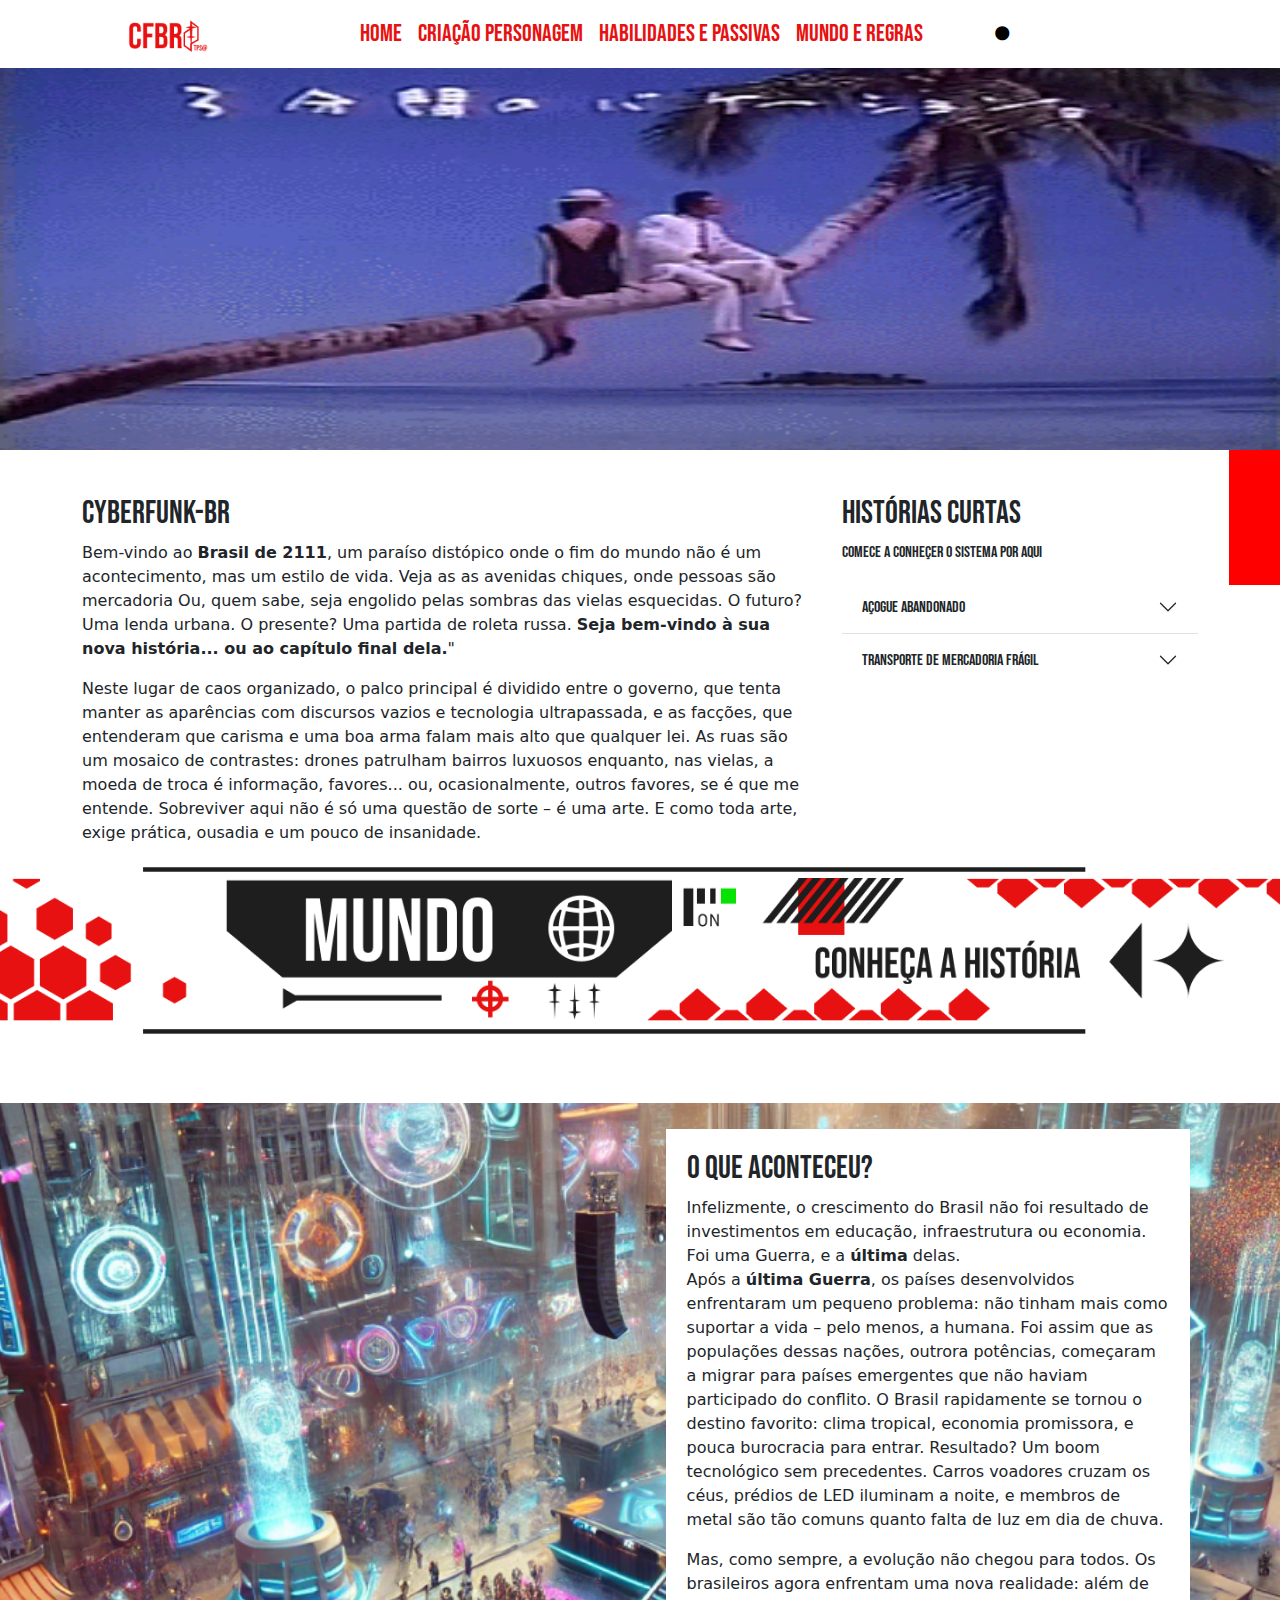
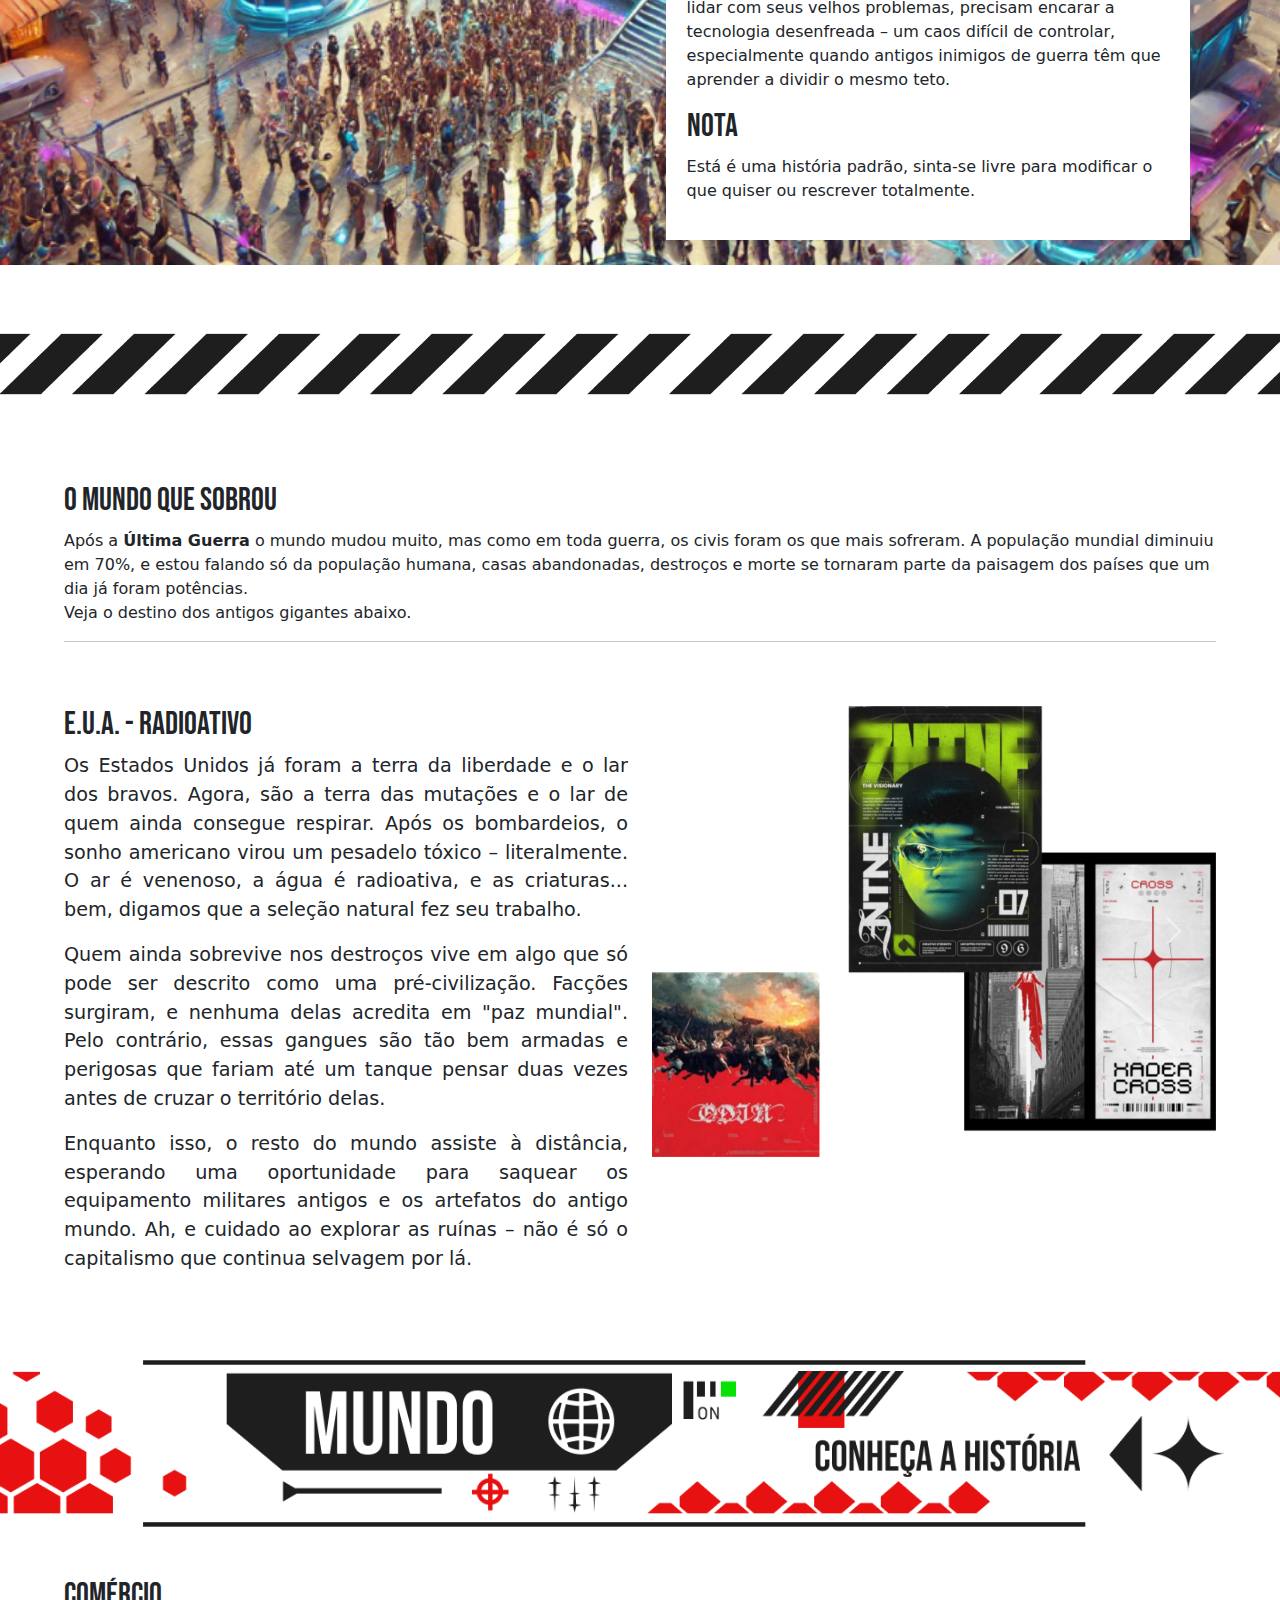
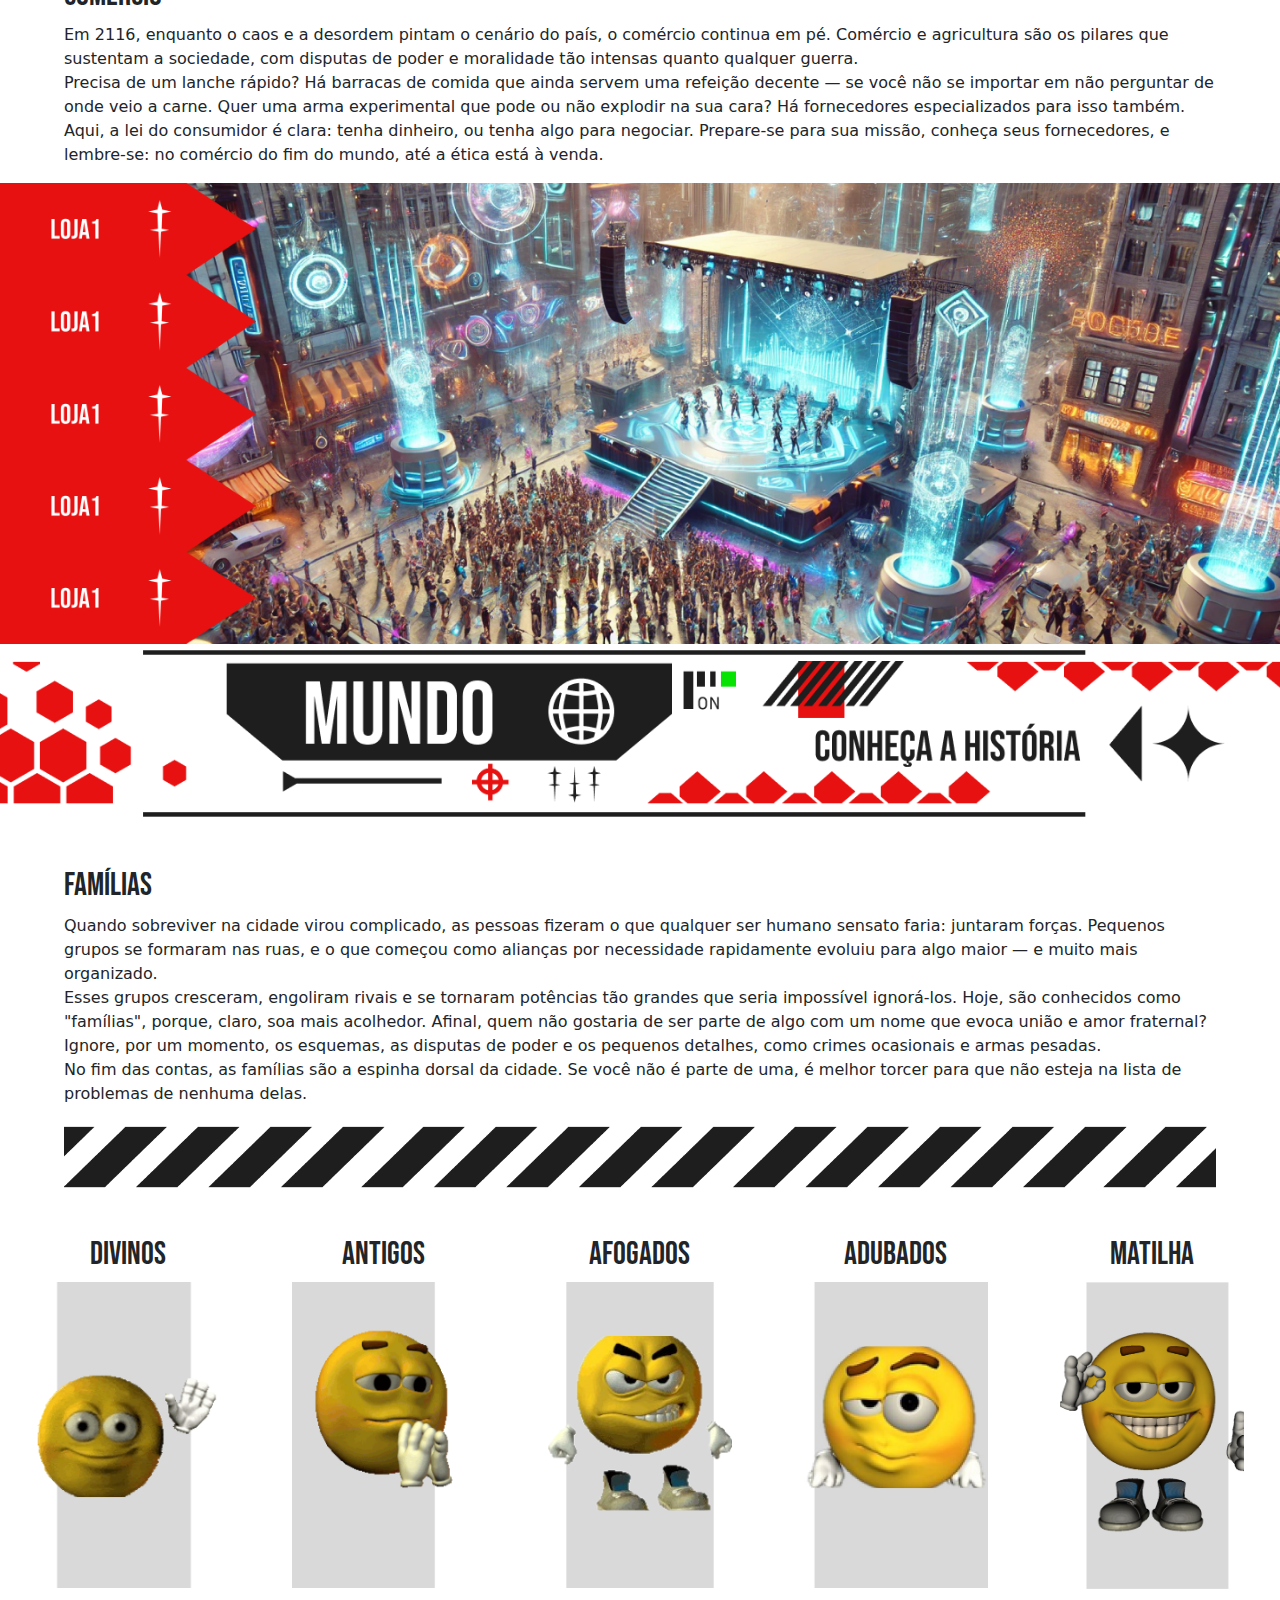
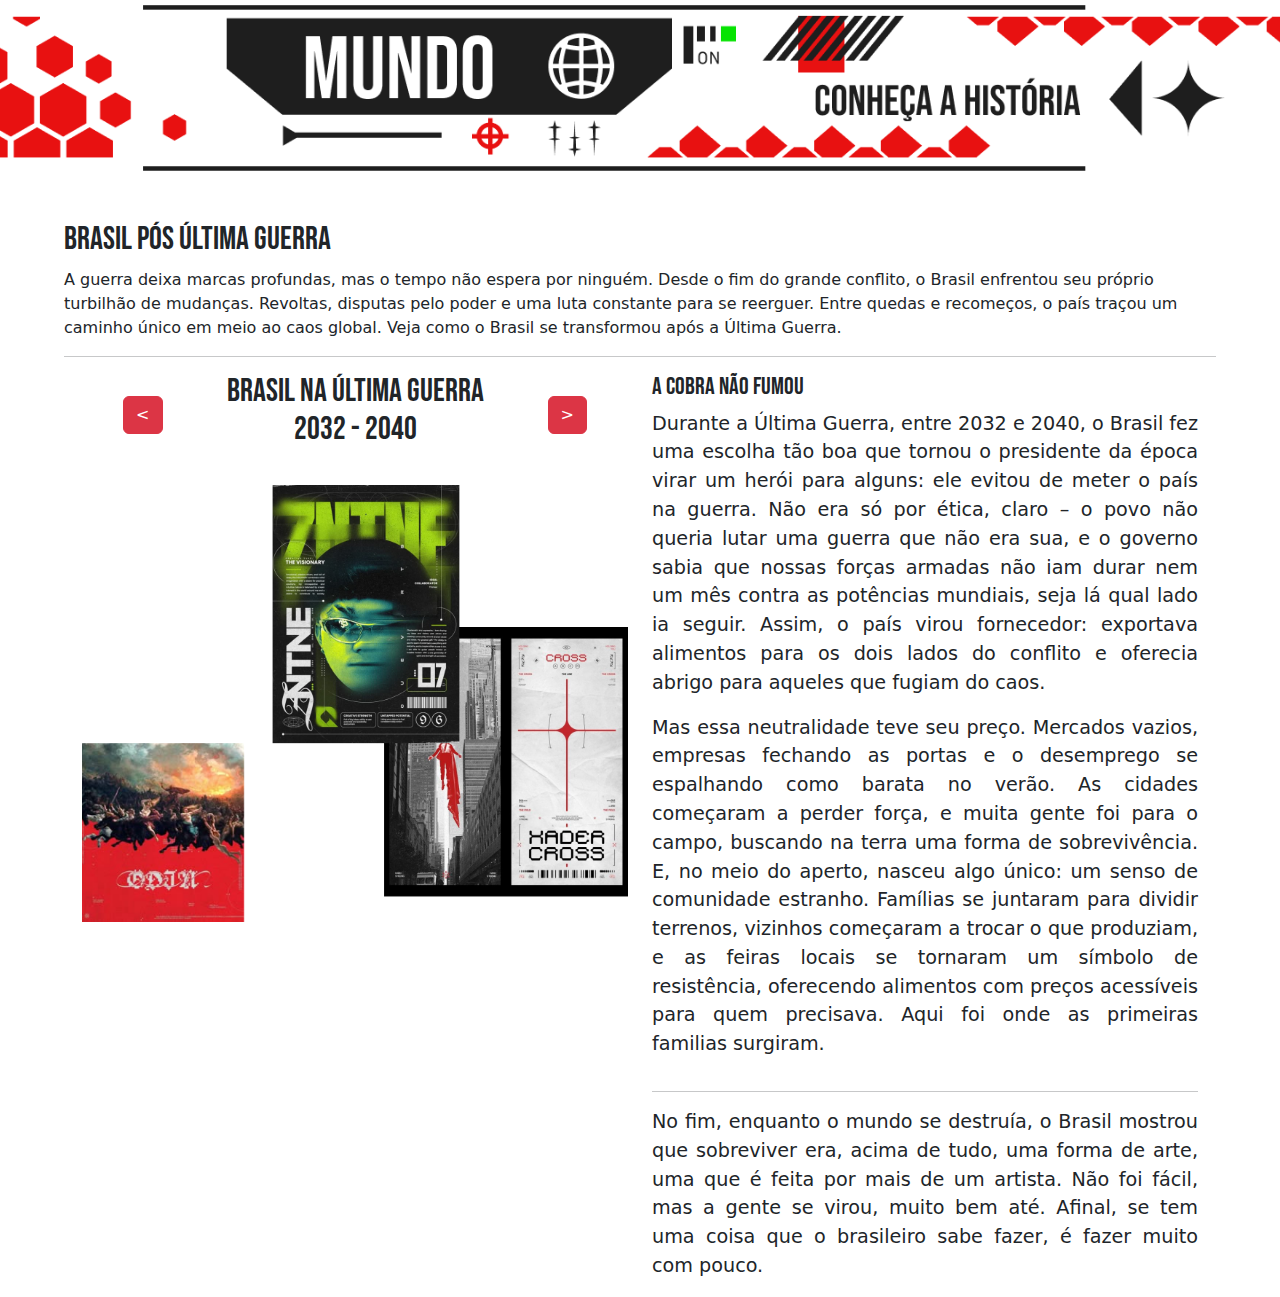
<file: index.html>
<!DOCTYPE html>
<html lang="pt-br">
  <head>
    <meta charset="UTF-8" />
    <meta name="viewport" content="width=device-width, initial-scale=1.0" />
    <meta
      name="description"
      content="Página do RPG CyberFunk-BR, aqui está o futuro distópico do Brasil."
    />
    <meta name="keywords" content="CyberFunk, RPG, Brasil, cyberpunk" />
    <meta name="robots" content="index, follow" />

    <title>CyberFunk-BR</title>

    <link rel="stylesheet" href="css/css.css" />
    <link rel="stylesheet" href="css/inicio.css" />
    <link rel="icon" type="image/png" href="img/icon.png" />
    <link
      href="https://cdn.jsdelivr.net/npm/bootstrap@5.3.3/dist/css/bootstrap.min.css"
      rel="stylesheet"
      integrity="sha384-QWTKZyjpPEjISv5WaRU9OFeRpok6YctnYmDr5pNlyT2bRjXh0JMhjY6hW+ALEwIH"
      crossorigin="anonymous"
    />
    <link rel="preconnect" href="https://fonts.googleapis.com" />
    <link rel="preconnect" href="https://fonts.gstatic.com" crossorigin />
    <link
      href="https://fonts.googleapis.com/css2?family=Bebas+Neue&display=swap"
      rel="stylesheet"
    />
  </head>
  <body>

    <header>
	
      <nav class="navbar navbar-expand-lg navbar-light --bs-body-color">
        <img id="logo" src="img/logo.png" alt="Logo" />
        <a class="navbar-brand" href="#"></a>
        <button
          class="navbar-toggler"
          type="button"
          data-bs-toggle="collapse"
          data-bs-target="#navbarNav"
          aria-controls="navbarNav"
          aria-expanded="false"
          aria-label="Toggle navigation"
        >
          <span class="navbar-toggler-icon"></span>
        </button>
        <div class="collapse navbar-collapse" id="navbarNav">
          <ul class="navbar-nav">
            <li class="nav-item active">
              <a class="nav-link" id="txtLink" href="index.html"
                >Home <span class="visually-hidden">(Atual)</span></a
              >
            </li>
            <li class="nav-item">
              <a class="nav-link" id="txtLink" href="criaçãoPersonagem.html">Criação personagem</a>
            </li>
            <li class="nav-item">
              <a class="nav-link" id="txtLink" href="habPas.html"
                >Habilidades e passivas</a
              >
            </li>
            <li class="nav-item">
              <a class="nav-link" id="txtLink" href="#">Mundo e regras</a>
            </li>
          </ul>
          <button id="toggle-button" onclick="toggleMode()">🌑</button>
        </div>
      </nav>
    </header>
    <div class="bannerTela">
      <img src="img/bannergif.gif">
    </div>
    <div class="corpo">
      <div class="container text-center">
        <div class="row">
          <div class="col-sm-8">
            <h2 class="subt">CyberFunk-BR</h2>
            <p class="subt2">
              Bem-vindo ao <strong>Brasil de 2111</strong>, um paraíso distópico onde o fim do mundo não é um acontecimento,
               mas um estilo de vida.
                Veja as as avenidas chiques, onde pessoas são mercadoria Ou, quem sabe, seja engolido pelas sombras das vielas esquecidas.
              O futuro? Uma lenda urbana. O presente? Uma partida de roleta russa. <strong>Seja bem-vindo à sua nova história... ou ao capítulo final dela.</strong>"
            </p>
            <p class="subt2">
              Neste lugar de caos organizado, o palco principal é dividido entre o governo, que tenta manter as aparências com discursos vazios e tecnologia ultrapassada,
               e as facções, que entenderam que carisma e uma boa arma falam mais alto que qualquer lei. As ruas são um mosaico de contrastes: drones patrulham bairros luxuosos enquanto,
                nas vielas, a moeda de troca é informação,
               favores... ou, ocasionalmente, outros favores, se é que me entende. Sobreviver aqui não é só uma questão de sorte – é uma arte. E como toda arte, exige prática, ousadia e um pouco de insanidade.
            </p>
  

          </div>
          <div class="col-sm-4">
            <h2 class="subt">Histórias Curtas</h2>
            <p class="subt" >Comece a conheçer o sistema por aqui</p>
            <div class="accordion accordion-flush" id="accordionFlushExample">
              <div class="accordion-item">
                <h2 class="accordion-header">
                  <button
                    class="accordion-button collapsed"
                    type="button"
                    data-bs-toggle="collapse"
                    data-bs-target="#flush-collapseOne"
                    aria-expanded="false"
                    aria-controls="flush-collapseOne"
                  >
                    Açogue abandonado
                  </button>
                </h2>
                <div
                  id="flush-collapseOne"
                  class="accordion-collapse collapse"
                  data-bs-parent="#accordionFlushExample"
                >
                  <div class="accordion-body">
                    Uma equipe de resgate do governo é enviada para um galpão abandonado.
                     O cheiro forte, as janelas quebradas e uma porta aberta. 
                     Algo está errado, mas, no Brasil de 2111, o que não está?  
                     <br>
                     <strong>veja essa história aqui
                      <br>(baixar PDF para mestrar a mesa).</strong>
                  </div>
                </div>
              </div>
              <div class="accordion-item">
                <h2 class="accordion-header">
                  <button
                    class="accordion-button collapsed"
                    type="button"
                    data-bs-toggle="collapse"
                    data-bs-target="#flush-collapseTwo"
                    aria-expanded="false"
                    aria-controls="flush-collapseTwo"
                  >
                    Transporte de mercadoria frágil
                  </button>
                </h2>
                <div
                  id="flush-collapseTwo"
                  class="accordion-collapse collapse"
                  data-bs-parent="#accordionFlushExample"
                >
                  <div class="accordion-body">
                    Uma equipe de mercenários pode fazer o melhor acordo da vida deles, ou o ultimo.
                     A missão é simples: transportar uma caixa de um lado da cidade para o outro. Fácil, certo? Bom,
                     seria... se não fosse pelo detalhe de que metade da cidade também parece querer colocar as mãos nessa carga.
                     <br>
                     <strong>veja essa história aqui
                      <br>(baixar PDF para mestrar a mesa).</strong>
                  </div>
                </div>
              </div>
             
            </div>
          </div>
        </div>
      </div>
    </div>
	
	<div class="musicaMenu">
	</div>
		
	<div>
    <div class="banner">
      <img src="img/banner1.png" class="dark-mode" />
      <img src="img/banner2.png" class="light-mode" />
    </div>
      <div class="mundoBl">
        <div class="txtMundo">
          <div class="txtMundoDentro">
          <h2 class="subt">O que aconteceu?</h2>
          <p class="subt2">
            Infelizmente, o crescimento do Brasil não foi resultado de investimentos em educação, infraestrutura ou economia. Foi uma Guerra, e a <strong>última</strong> delas. <br>Após a <strong>última Guerra</strong>, os países desenvolvidos enfrentaram um pequeno problema: não tinham mais como suportar a vida – pelo menos, a humana.
             Foi assim que as populações dessas nações, outrora potências, começaram a migrar para países emergentes que não haviam participado do conflito. 
             O Brasil rapidamente se tornou o destino favorito: clima tropical, economia promissora, e pouca burocracia para entrar.
              Resultado? Um boom tecnológico sem precedentes.
             Carros voadores cruzam os céus, prédios de LED iluminam a noite, e membros de metal são tão comuns quanto falta de luz em dia de chuva.

          </p>
          <p class="subt2">
            Mas, como sempre, a evolução não chegou para todos. Os brasileiros agora enfrentam uma nova realidade: além de lidar com seus velhos problemas,
             precisam encarar a tecnologia desenfreada – um caos difícil de controlar,
             especialmente quando antigos inimigos de guerra têm que aprender a dividir o mesmo teto.
          </p>
          <h2 class="subt">NOTA</h2>
          <p class="subt2">
            Está é uma história padrão, sinta-se livre para modificar o que quiser ou rescrever totalmente.
          </p>
        </div>
        </div>
     
    </div>
	<div  class="baseS">
		<img id="base" class="dark-mode" src="img/parte inferior.png">
		<img id="base" class="light-mode" src="img/parte inferior2.png">
	</div>
  <div class="corpo">
    <h2>O mundo que sobrou</h2>
    <p>
      Após a <strong>Última Guerra</strong> o mundo mudou muito, mas como em toda guerra, os civis foram os que mais sofreram. A população mundial diminuiu em 70%, e estou falando só da população humana, casas abandonadas, destroços e morte se tornaram parte da paisagem dos países que um dia já foram potências.
      <br>Veja o destino dos antigos gigantes abaixo.
    </p>
    <hr>
  </div>
    <div class="sliderMundo">
   
        <div class="row">
          <div class="col">
            <div class="txtSlider1">
			<h2 id="txtT">Japão - Dominado</h2>
              <p id="txtSlider">
                Ah, o Japão. Outrora conhecido por sua cultura rica, tecnologia de ponta e sushi fresco. Agora?
                 Um parque temático de máquinas superinteligentes que decidiram que não precisavam mais de chefes humanos.
                  Durante a última guerra, a população japonesa, já pequena, não deu conta de proteger o país. 
                Solução? Criar robôs. Muitos robôs. Inteligentes, eficientes, robos esses que tinham a unica função de matar.
              </p>
			   <p id="txtSlider2">
          Enquanto os humanos saíram às pressas, deixando para trás suas casas, os cientistas lançaram um vírus para interromper a evolução das máquinas, mas parece que eles se adaptaram bem.
            Agora, drones ocasionais enviados pelo governo ou por mercenários interessados na tecnologia, nos mostram flashes de um Japão remodelado:
             cidades limpas, prédios sendo erguidos,
             vendedores robóticos — imagine tentar pechinchar com algo programado para nunca errar o troco!
            E a segurança? Bem, robôs-policiais patrulham as ruas com eficiência assustadora, o que nos faz pensar: será que também existem robôs-ladrões?
              </p>
			   <p id="txtSlider3">
          Moral da história? 
          Quando você constrói algo para ser mais inteligente que você, não se surpreenda se ele decidir que você é a variável mais dispensável da equação.
              </p>
			  
            </div>
          </div>
          <div class="col">
			<div id="carouselExample" class="carousel slide">
			  <div class="carousel-inner">
				<div class="carousel-item active">
				  <img src="img/slide1d.png" class="d-block w-100" alt="...">
				</div>
				<div class="carousel-item">
				  <img src="img/slide2d.png" class="d-block w-100" alt="...">
				</div>
				<div class="carousel-item">
				  <img src="img/slide3d.png" class="d-block w-100" alt="...">
				</div>
        <div class="carousel-item">
				  <img src="img/slide4d.png" class="d-block w-100" alt="...">
				</div>
			  </div>
			  <button class="carousel-control-prev" type="button" data-bs-target="#carouselExample" data-bs-slide="prev" onclick="subTxt()">
				<span class="carousel-control-prev-icon" aria-hidden="true"></span>
				<span class="visually-hidden">Previous</span>
			  </button>
			  <button class="carousel-control-next" type="button" data-bs-target="#carouselExample" data-bs-slide="next" onclick="addTxt()">
				<span class="carousel-control-next-icon" aria-hidden="true"></span>
				<span class="visually-hidden">Next</span>
			  </button>
			</div>
          </div>
        </div>
    
    </div>
	
	
	 <div class="banner">
      <img src="img/banner1.png" class="dark-mode" />
      <img src="img/banner2.png" class="light-mode" />
    </div>
	<div class="corpo">
			<h2>Comércio</h2>
			<p>Em 2116, enquanto o caos e a desordem pintam o cenário do país, o comércio continua em pé.
         Comércio e agricultura são os pilares que sustentam a sociedade, com disputas de poder e moralidade tão intensas quanto qualquer guerra.
         <br>
         Precisa de um lanche rápido? Há barracas de comida que ainda servem uma refeição decente — se você não se importar em não perguntar de onde veio a carne. Quer uma arma experimental que pode ou não explodir na sua cara? Há fornecedores especializados para isso também.

Aqui, a lei do consumidor é clara: tenha dinheiro, ou tenha algo para negociar.
 Prepare-se para sua missão, conheça seus fornecedores, e lembre-se: no comércio do fim do mundo, até a ética está à venda.
      </p>
	</div>
	<div class="mundoBl">
		<div class="lojasCont">
			<div class="itemLoja">
				<img src="img/aba1.png">
			</div>
			<div class="itemLoja">
				<img src="img/aba1.png">
			</div>
			<div class="itemLoja">
				<img src="img/aba1.png">
			</div>
			<div class="itemLoja">
				<img src="img/aba1.png">
			</div>
			<div class="itemLoja">
				<img src="img/aba1.png">
			</div>
			
		
			
		</div>
	</div>
	
	
	<div class="banner">
      <img src="img/banner1.png" class="dark-mode" />
      <img src="img/banner2.png" class="light-mode" />
    </div>
	<div class="corpo">
		<h2>Famílias</h2>
		<p>Quando sobreviver na cidade virou complicado, as pessoas fizeram o que qualquer ser humano sensato faria: juntaram forças. Pequenos grupos se formaram nas ruas, e o que começou como alianças por necessidade rapidamente evoluiu para algo maior — e muito mais organizado.
      <br>
      Esses grupos cresceram, engoliram rivais e se tornaram potências tão grandes que seria impossível ignorá-los. Hoje, são conhecidos como "famílias", porque, claro, soa mais acolhedor. Afinal, quem não gostaria de ser parte de algo com um nome que evoca união e amor fraternal? Ignore, por um momento, os esquemas, as disputas de poder e os pequenos detalhes, como crimes ocasionais e armas pesadas.
      <br>
      No fim das contas, as famílias são a espinha dorsal da cidade. Se você não é parte de uma, é melhor torcer para que não esteja na lista de problemas de nenhuma delas.</p>
      <div  class="baseS">
        <img id="base" class="dark-mode" src="img/parte inferior.png">
        <img id="base" class="light-mode" src="img/parte inferior2.png">
      </div>
    </div>
	<div class="contFam">
    <div class="itemFam">
        <h2 class="centro">Divinos</h2>
		<div class="image-container">
			<img src="img/perso1.png">
			<div class="hover-content">
				<div class="cont1Hov">
					<img src="img/fotoPerf1.png">
					
				</div>
				<div class="cont2Hov">
					<h3>Divinos</h3>
					<p>Divinos são a familia mais recente, é um grupo que ao ver o caos recorreu a fé, criando um tipo de religião cybernética.
					</p>
					<hr>
					<p>São mais amigáveis do que as outras familias, afinal sempre estão em busca de novos membros.
					</p>
					<p>010010011011101100
					</p>
					
				</div>
			</div>	
    </div>
    </div>
		<div class="itemFam">
			<h2 class="centro">Antigos</h2>
			<div class="image-container">
				<img src="img/perso2.png">
				<div class="hover-content">
					<div class="cont1Hov">
						<img src="img/fotoPerf1.png">
					</div>
					<div class="cont2Hov">
						<h3>Antigos</h3>
						<p>Os antigos são os membros da antiga elite do país, são liderados por um senso de aristocracia deturpada e uma conta banacaria cheia.
							</p>
							<hr>
              <p>Normalmente são pessoas mais reservadas e de poucos circulos sociais, por isso são a familia com menos membros, entrar em contato com os cabeças dessa familia é algo complicado, poucas infomações vazam desse grupo.
              </p>
						
					</div>
				</div>	
		</div>
		</div>
		<div class="itemFam">
			<h2 class="centro">Afogados</h2>
			<div class="image-container">
				<img src="img/perso3.png">
				<div class="hover-content">
					<div class="cont1Hov">
						<img src="img/fotoPerf1.png">
					</div>
					<div class="cont2Hov">
						<h3>Afogados</h3>
						<p>Os Afogados são aqueles que trocaram carne por metal e humanidade por superioridade.
							</p>
							<hr>
							<p>São um grupo agressivo com extrangeiros, pessoas dificeis de agradar, se ainda da pra chama-los de pessoas. 
                São um grupo que ve a carne como fraqueza e o metal como a solução para esse problema, caso você não tenha muita pele a mostra eles podem simpatizar com você.
              </p>
					</div>
				</div>	
		</div>
		</div>
		<div class="itemFam">
			<h2 class="centro">Adubados</h2>
			<div class="image-container">
				<img src="img/perso4.png">
				<div class="hover-content">
					<div class="cont1Hov">
						<img src="img/fotoPerf1.png">
					</div>
					<div class="cont2Hov">
						<h3>Adubados</h3>
						<p>Cientistas, jovens curiosos, modificações genética e nenhuma instituição de segurança, acho que é o melhor jeito de explicar essa familia.
							</p>
							<hr>
              <p>São um grupo relativamente aberto, eles procuram a evolução por meio da biologia, vacinas e modificações genéticas.
                 Aqui você pode ter braços mais fortes, olhos que enxergam no escuro, ou se tiver azar, perder tudo isso e a sua humanidade.
							</p>
						
					</div>
				</div>	
		</div>
		</div>
		<div class="itemFam">
			<h2 class="centro">Matilha</h2>
			<div class="image-container">
				<img src="img/perso5.png">
				<div class="hover-content">
					<div class="cont1Hov">
						<img src="img/fotoPerf1.png">
					</div>
					<div class="cont2Hov">
						<h3>Matilha</h3>
						<p>A matilha é a maior familia das 5. Os membros são os cidadãos comuns de baixa renda que decidiram se juntar para ter uma chance de sobreviver. 
							</p>
							<hr>
              <p>São consideradas uma familia fraca, seus membros não são tão bem armados ou treinados, Mas subestime-os por sua aparência humilde e verá que é no fogo das adversidades que os líderes da Matilha forjam suas estratégias
							</p>
							
					</div>
				</div>	
		</div>
		</div>
 
	<div class="banner">
      <img src="img/banner1.png" class="dark-mode" />
      <img src="img/banner2.png" class="light-mode" />
    </div>
    <div class="corpo">
      <h2>Brasil pós Última Guerra</h2>
      <p>A guerra deixa marcas profundas, mas o tempo não espera por ninguém.
	  Desde o fim do grande conflito, o Brasil enfrentou seu próprio turbilhão de mudanças.
	  Revoltas, disputas pelo poder e uma luta constante para se reerguer. Entre quedas e recomeços,
	  o país traçou um caminho único em meio ao caos global. Veja como o Brasil se transformou após a Última Guerra.
     
       <hr>
      </div>
		
		
	
	
	<div class="container text-center">
  <div class="row">
    <div class="col">
      <div class="contFamDesc1">
			<div class="contFamDesc1-1">
				<button type="button" class="btn btn-danger" onclick="antFam()"><</button>
				<h2 id="tituloFam">Brasil na Última Guerra 2032 - 2040</h2>
				<button type="button" class="btn btn-danger" onclick="nextFam()">></button>
			</div>
			<div class="contFamDesc1-2">
				<img id="slideImgFam" src="img/slide1d.png">
			</div>
    </div>
	</div>
    <div class="col">
     	<div class="contFamDesc2">
			<h4 id="subTFam">A cobra não fumou</h4>
			<p id="txtFam1">Durante a Última Guerra, entre 2032 e 2040, o Brasil fez uma escolha tão boa que tornou o presidente da época virar um herói para alguns:
			ele evitou de meter o país na guerra. Não era só por ética, 
			claro – o povo não queria lutar uma guerra que não era sua,
			e o governo sabia que nossas forças armadas não iam durar nem um mês contra as potências mundiais, seja lá qual lado ia seguir.
			Assim, o país virou fornecedor:
			exportava alimentos para os dois lados do conflito e oferecia abrigo para aqueles que fugiam do caos.</p>
			
			<p id="txtFam2">Mas essa neutralidade teve seu preço.
			Mercados vazios, empresas fechando as portas e o desemprego se espalhando como barata no verão.
			As cidades começaram a perder força, e muita gente foi para o campo,
			buscando na terra uma forma de sobrevivência. E, no meio do aperto, nasceu algo único:
			um senso de comunidade estranho. Famílias se juntaram para dividir terrenos,
			vizinhos começaram a trocar o que produziam, e as feiras locais se tornaram um símbolo de resistência,
			oferecendo alimentos com preços acessíveis para quem precisava. Aqui foi onde as primeiras familias surgiram.
			</p>
			<hr>
			<p id="txtFam3">No fim, enquanto o mundo se destruía,
			o Brasil mostrou que sobreviver era, acima de tudo, uma forma de arte, uma que é feita por mais de um artista. 
			Não foi fácil, mas a gente se virou, muito bem até.
			Afinal, se tem uma coisa que o brasileiro sabe fazer, é fazer muito com pouco.</p>
		</div>
    </div>
  </div>
  </div>
 </div>

		
	
	
	

    <script type="text/javascript" src="jsIndex.js"></script>
    <script
      src="https://cdn.jsdelivr.net/npm/bootstrap@5.3.3/dist/js/bootstrap.bundle.min.js"
      integrity="sha384-YvpcrYf0tY3lHB60NNkmXc5s9fDVZLESaAA55NDzOxhy9GkcIdslK1eN7N6jIeHz"
      crossorigin="anonymous"
    ></script>
  </body>
</html>
</file>
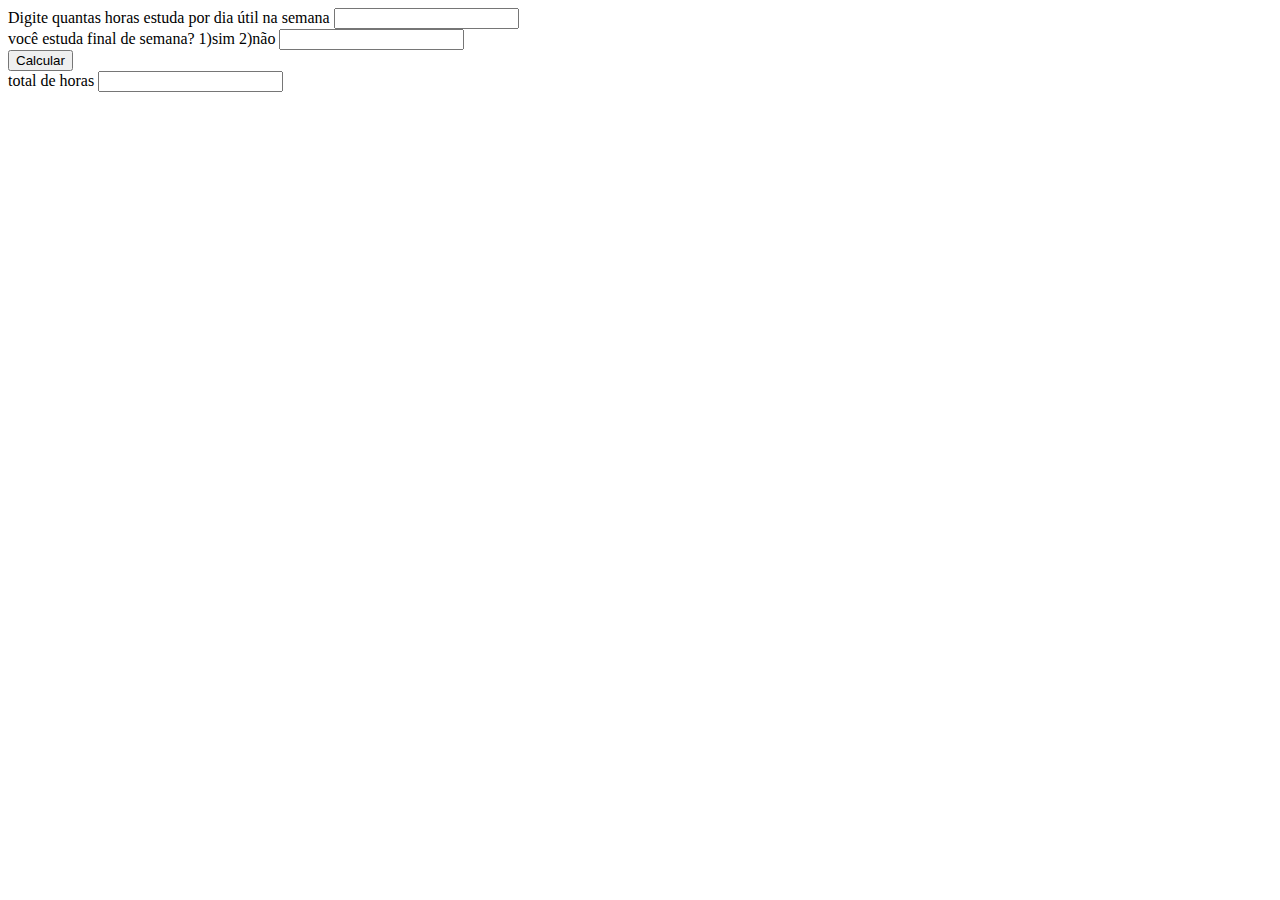
<file: atv2.html>
<!DOCTYPE html>
<html>
<body>
<label>Digite quantas horas estuda por dia útil na semana</label>
<input type="text" id="horas">
<br>
<label>você estuda final de semana? 1)sim  2)não </label>
<input type="text" id="validacao">
<br>
<button type="button" onclick="acao()">Calcular</button>
<br>
<div id="novoElemento"></div>
<label>total de horas</label>
<input type="text" id="result">


<p id="demo"></p>

<script>
 let horas;
function acao(){
  horas = document.getElementById("horas").value;
  let valida = document.getElementById("validacao").value;
  let total = 0;
  if(valida == "1"){
	console.log(valida);
  	criarElemento();
  }
  else{
  	total = 22 * horas;
    document.getElementById("result").value = total;
  }  
}

function criarElemento(){
  const container = document.getElementById("novoElemento");
  
  const novoText = document.createTextNode("Quantas horas estuda no final de semana?");
  container.appendChild(novoText);
  
  const inputHorasFimd = document.createElement("input");
  inputHorasFimd.setAttribute("type","text");
  inputHorasFimd.setAttribute("id","horasFim");
  container.appendChild(inputHorasFimd);
  
  const botaoCalc = document.createElement("button");
  botaoCalc.setAttribute("onclick","calc2()");
  container.appendChild(botaoCalc);
  
}

function calc2(){
	console.log("s");
	let horasFim = document.getElementById("horasFim").value;
	let total = 22 * horas + 8 * horasFim;
	document.getElementById("result").value = total;
}
</script>

</body>
</html>
</file>
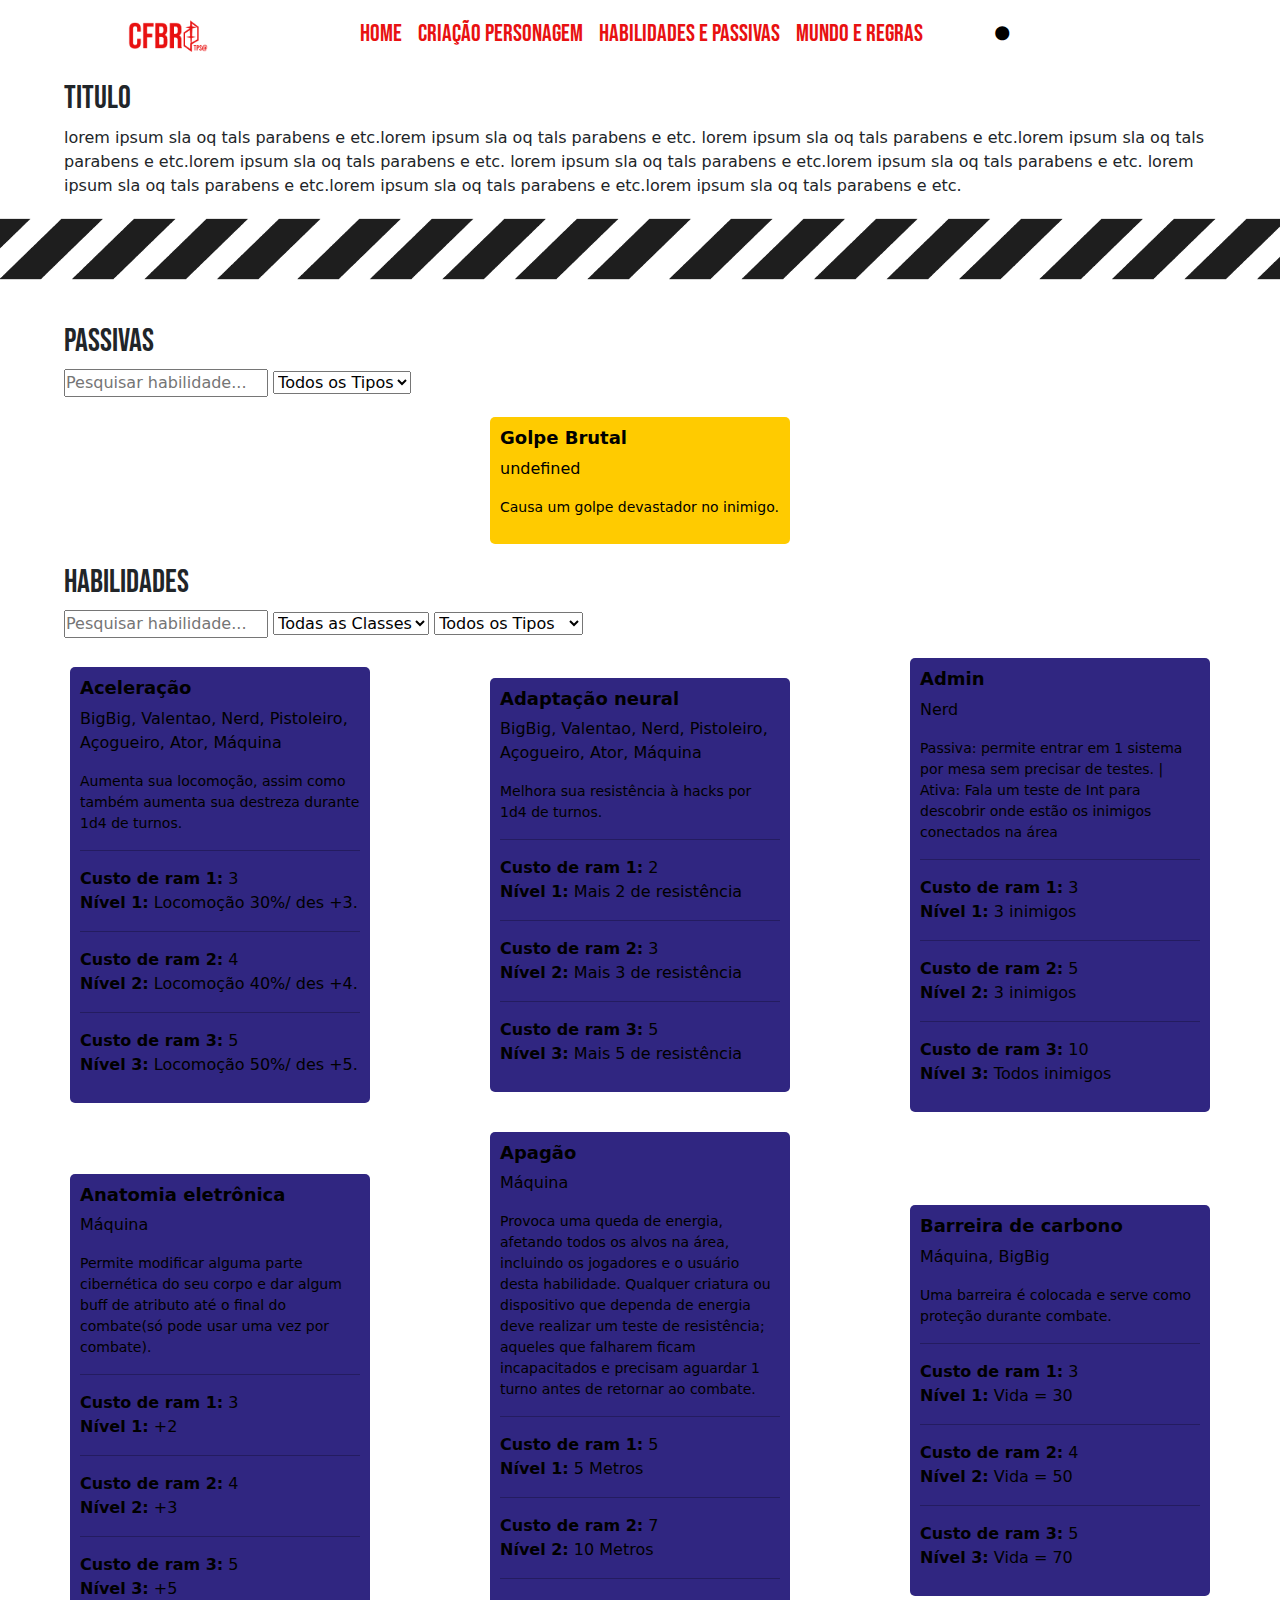
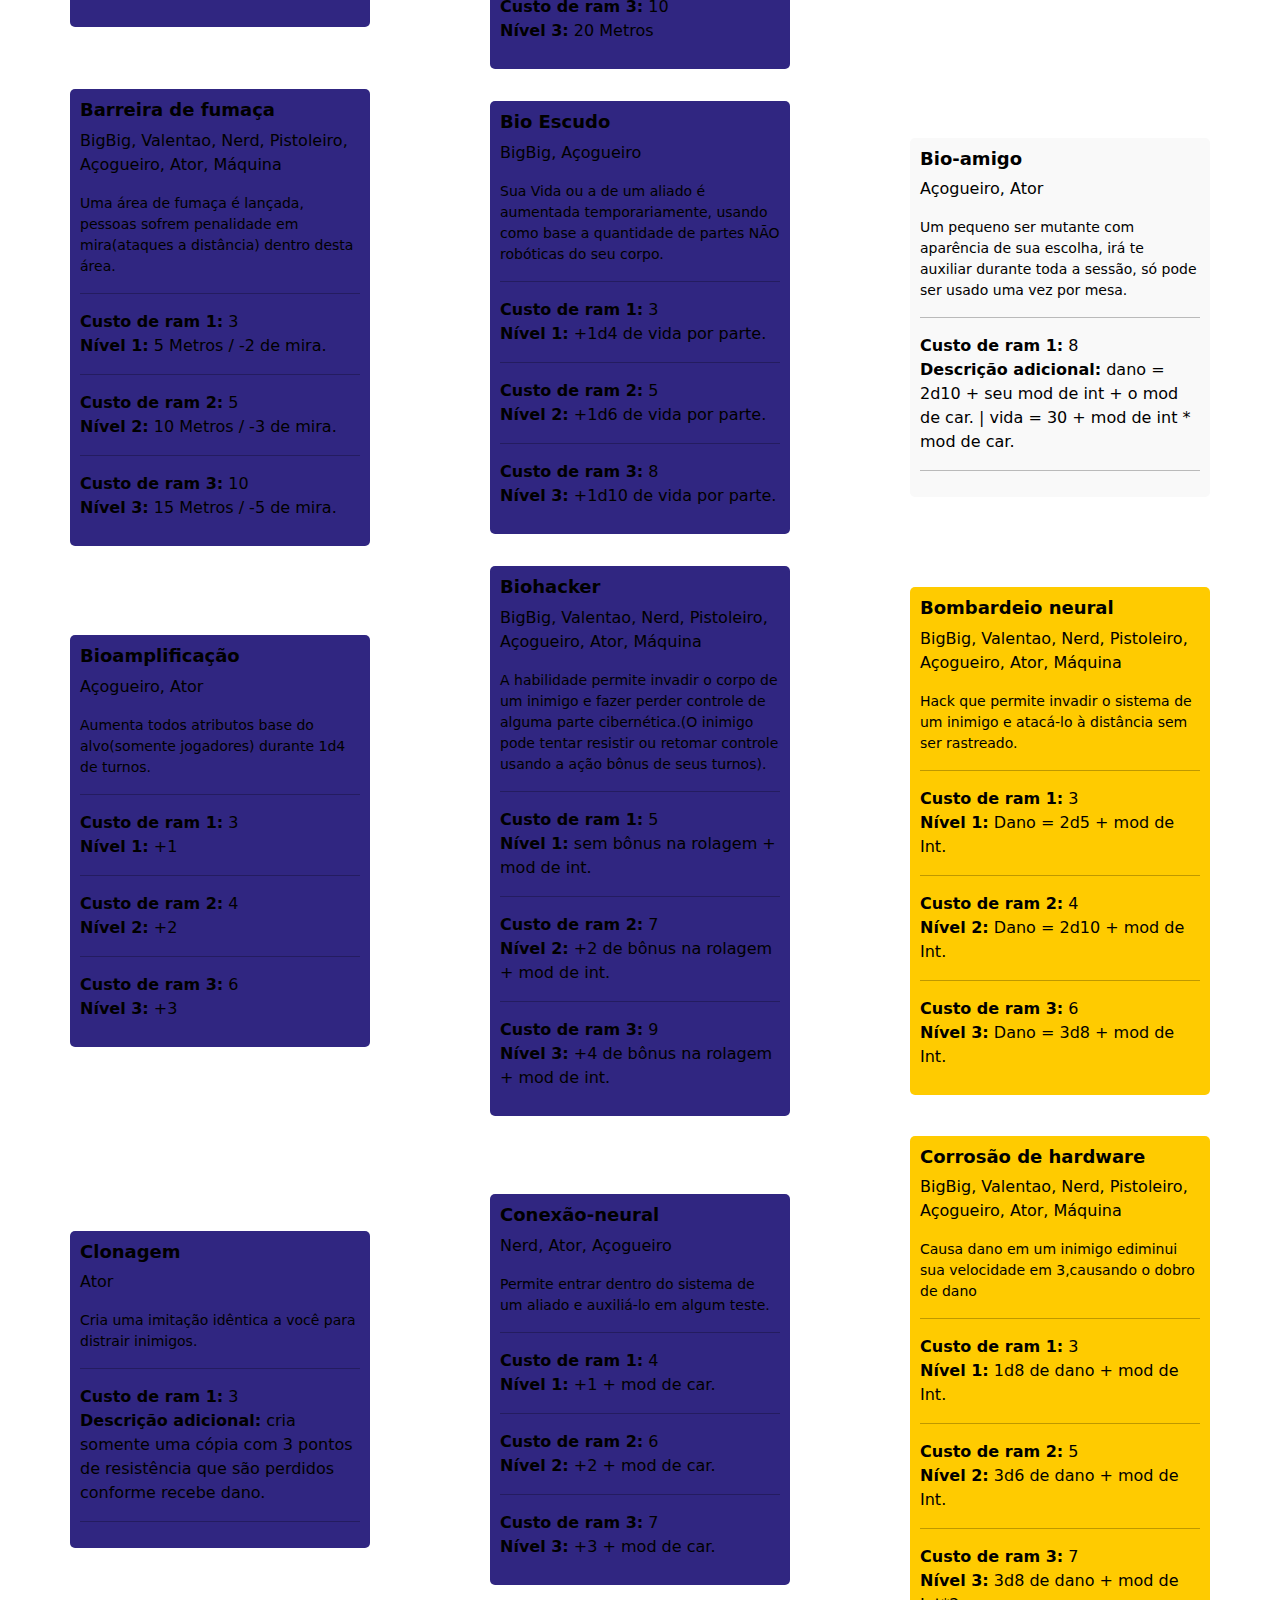
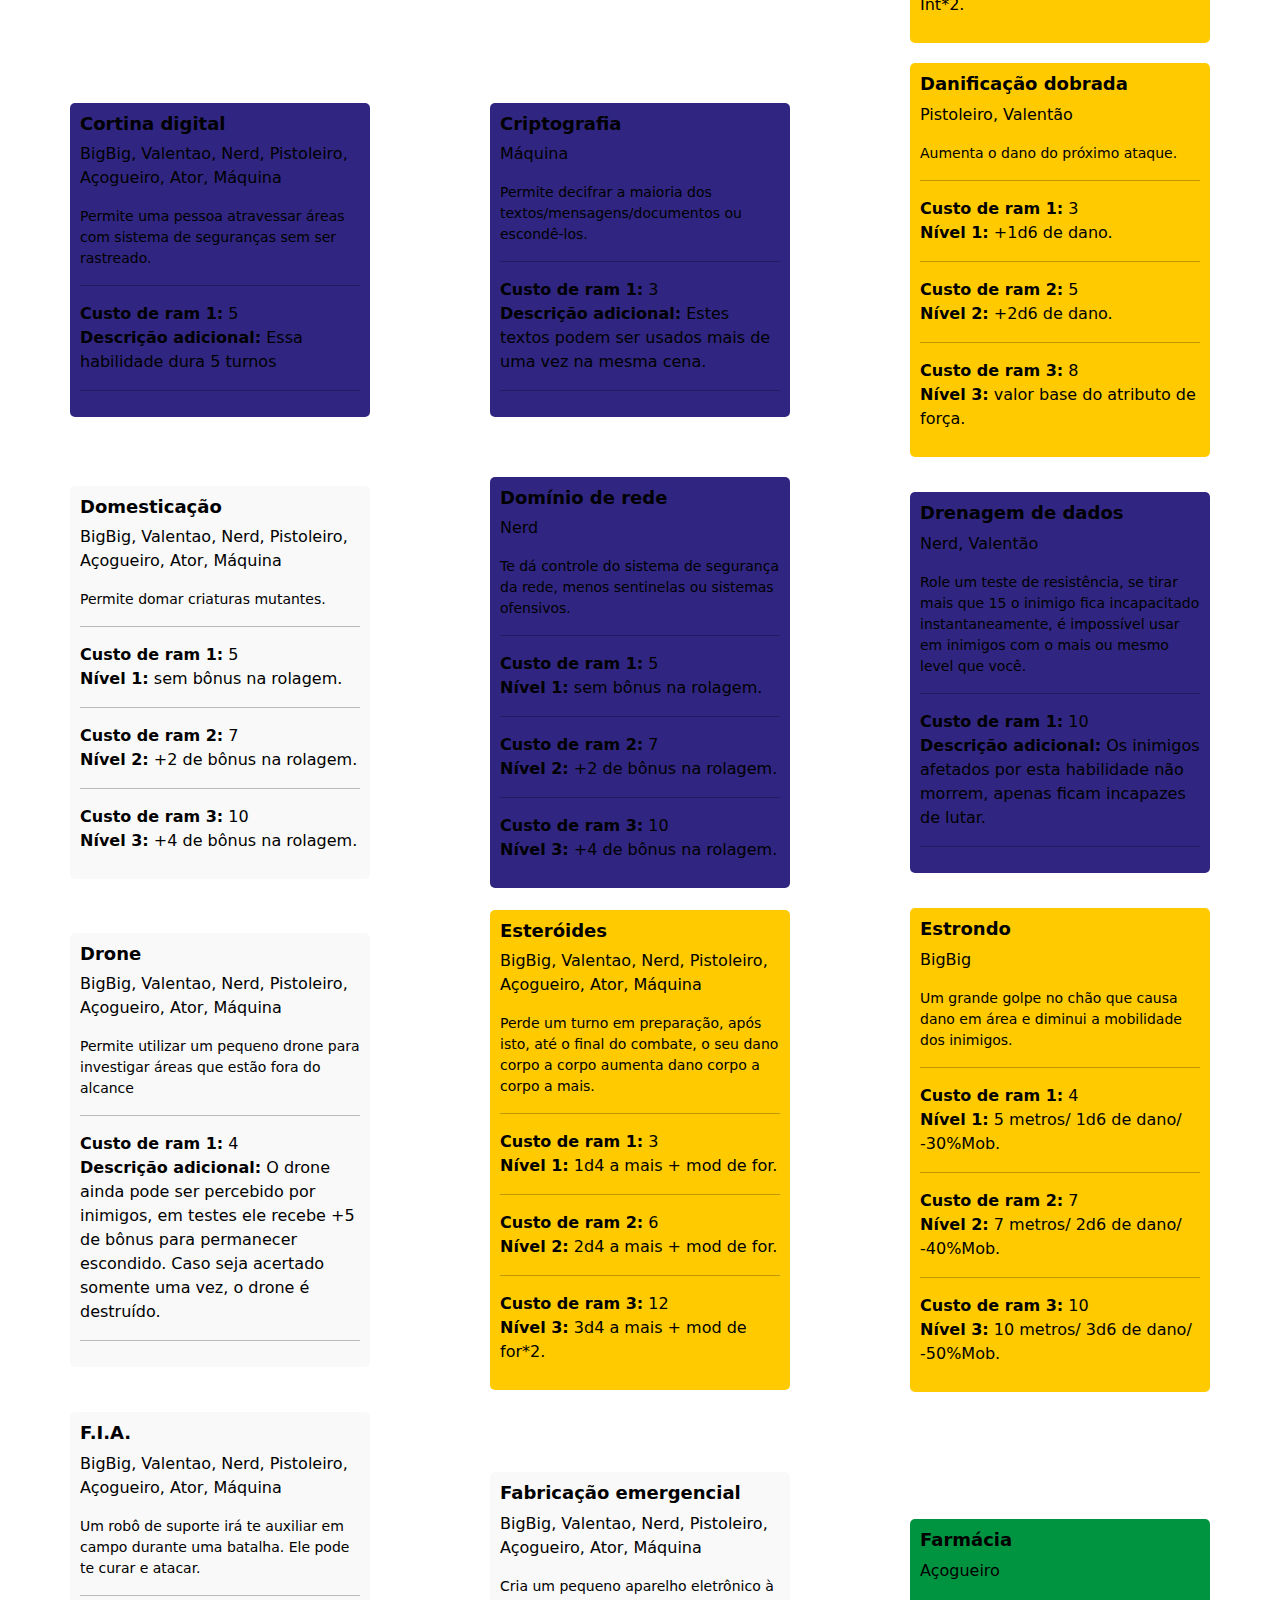
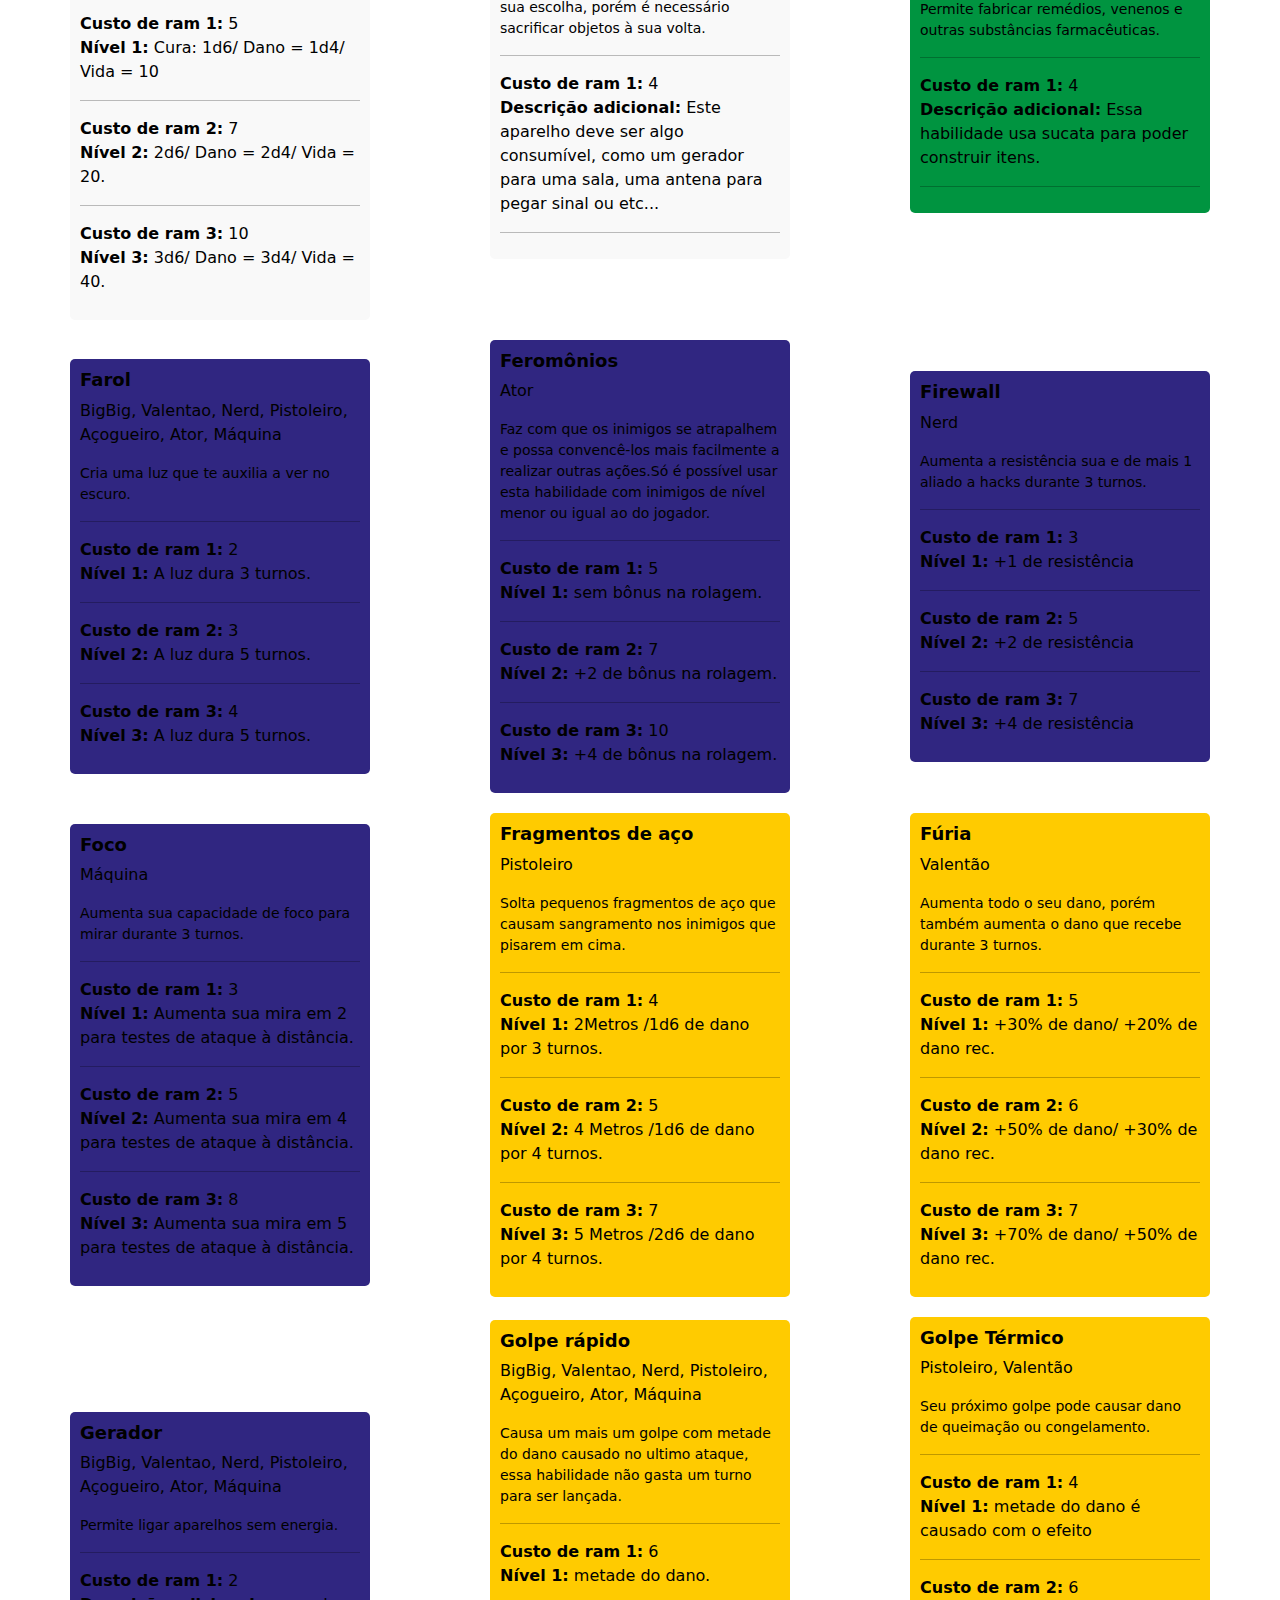
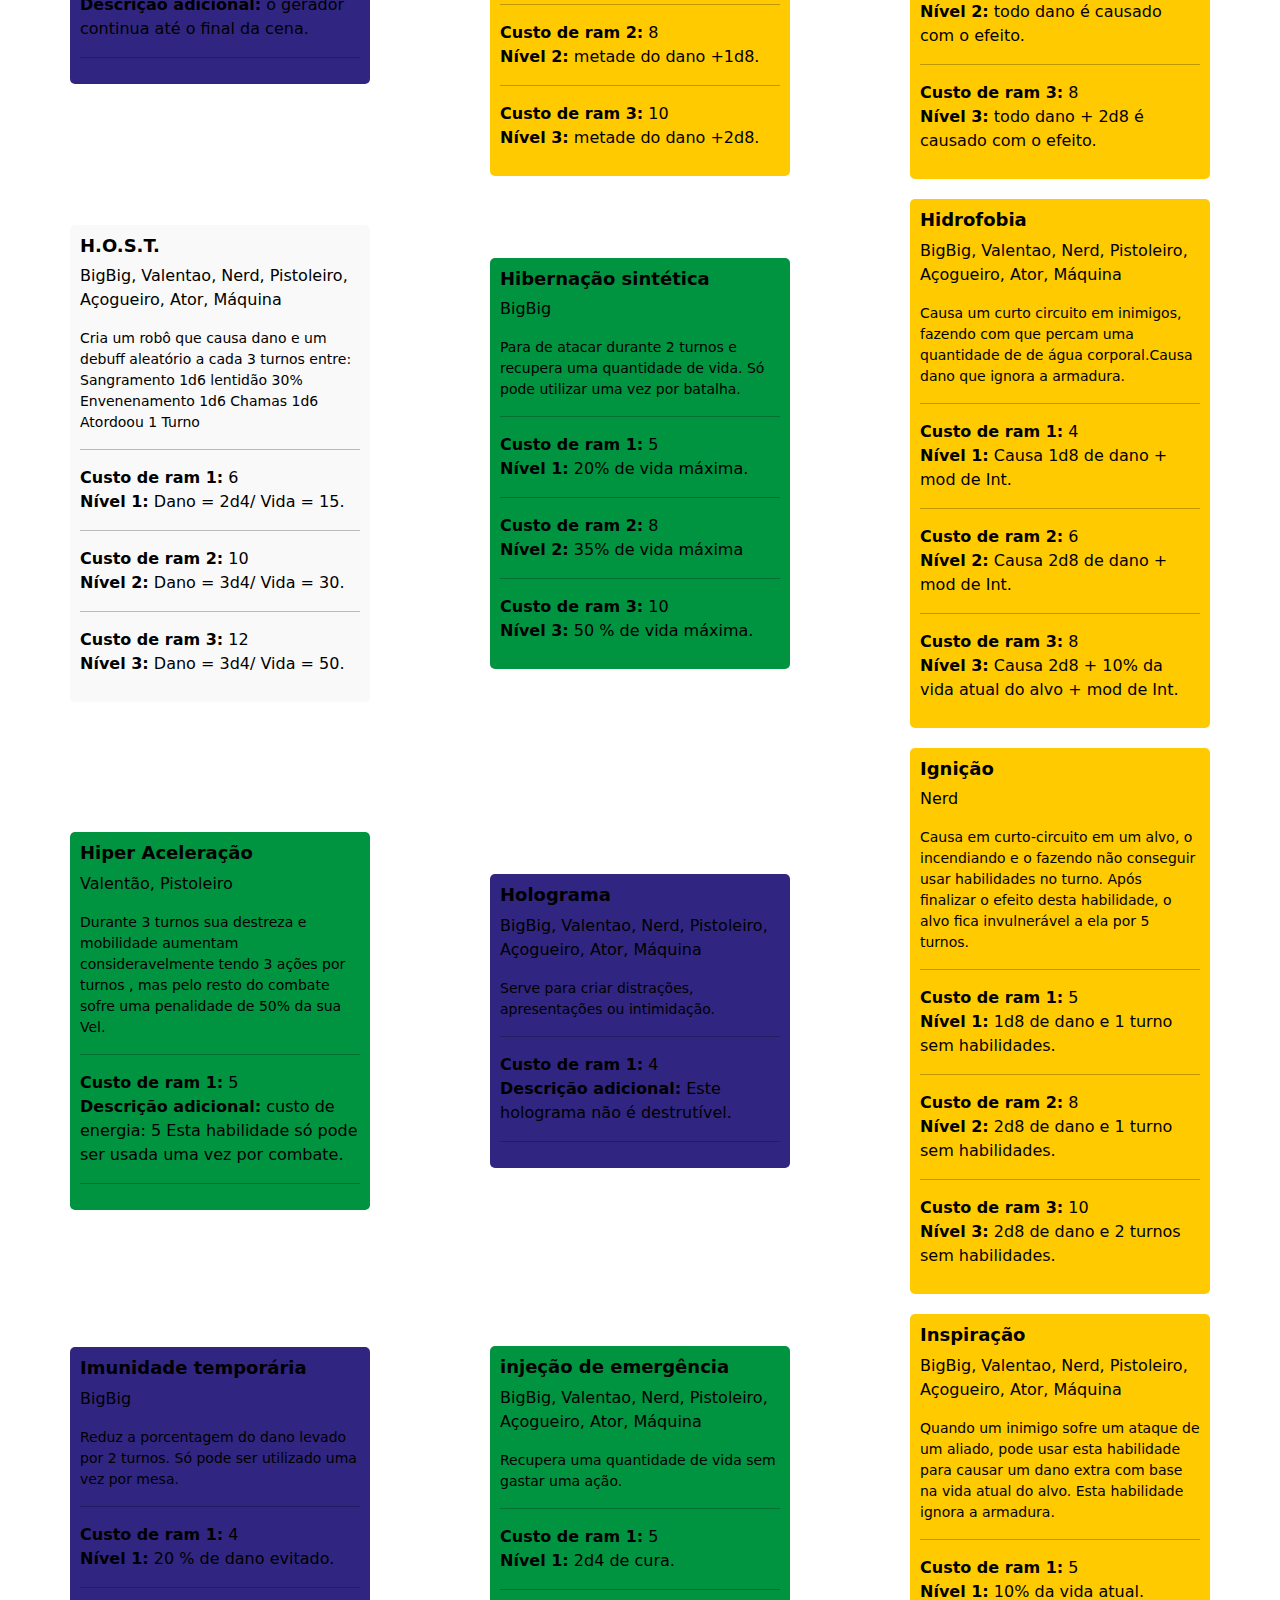
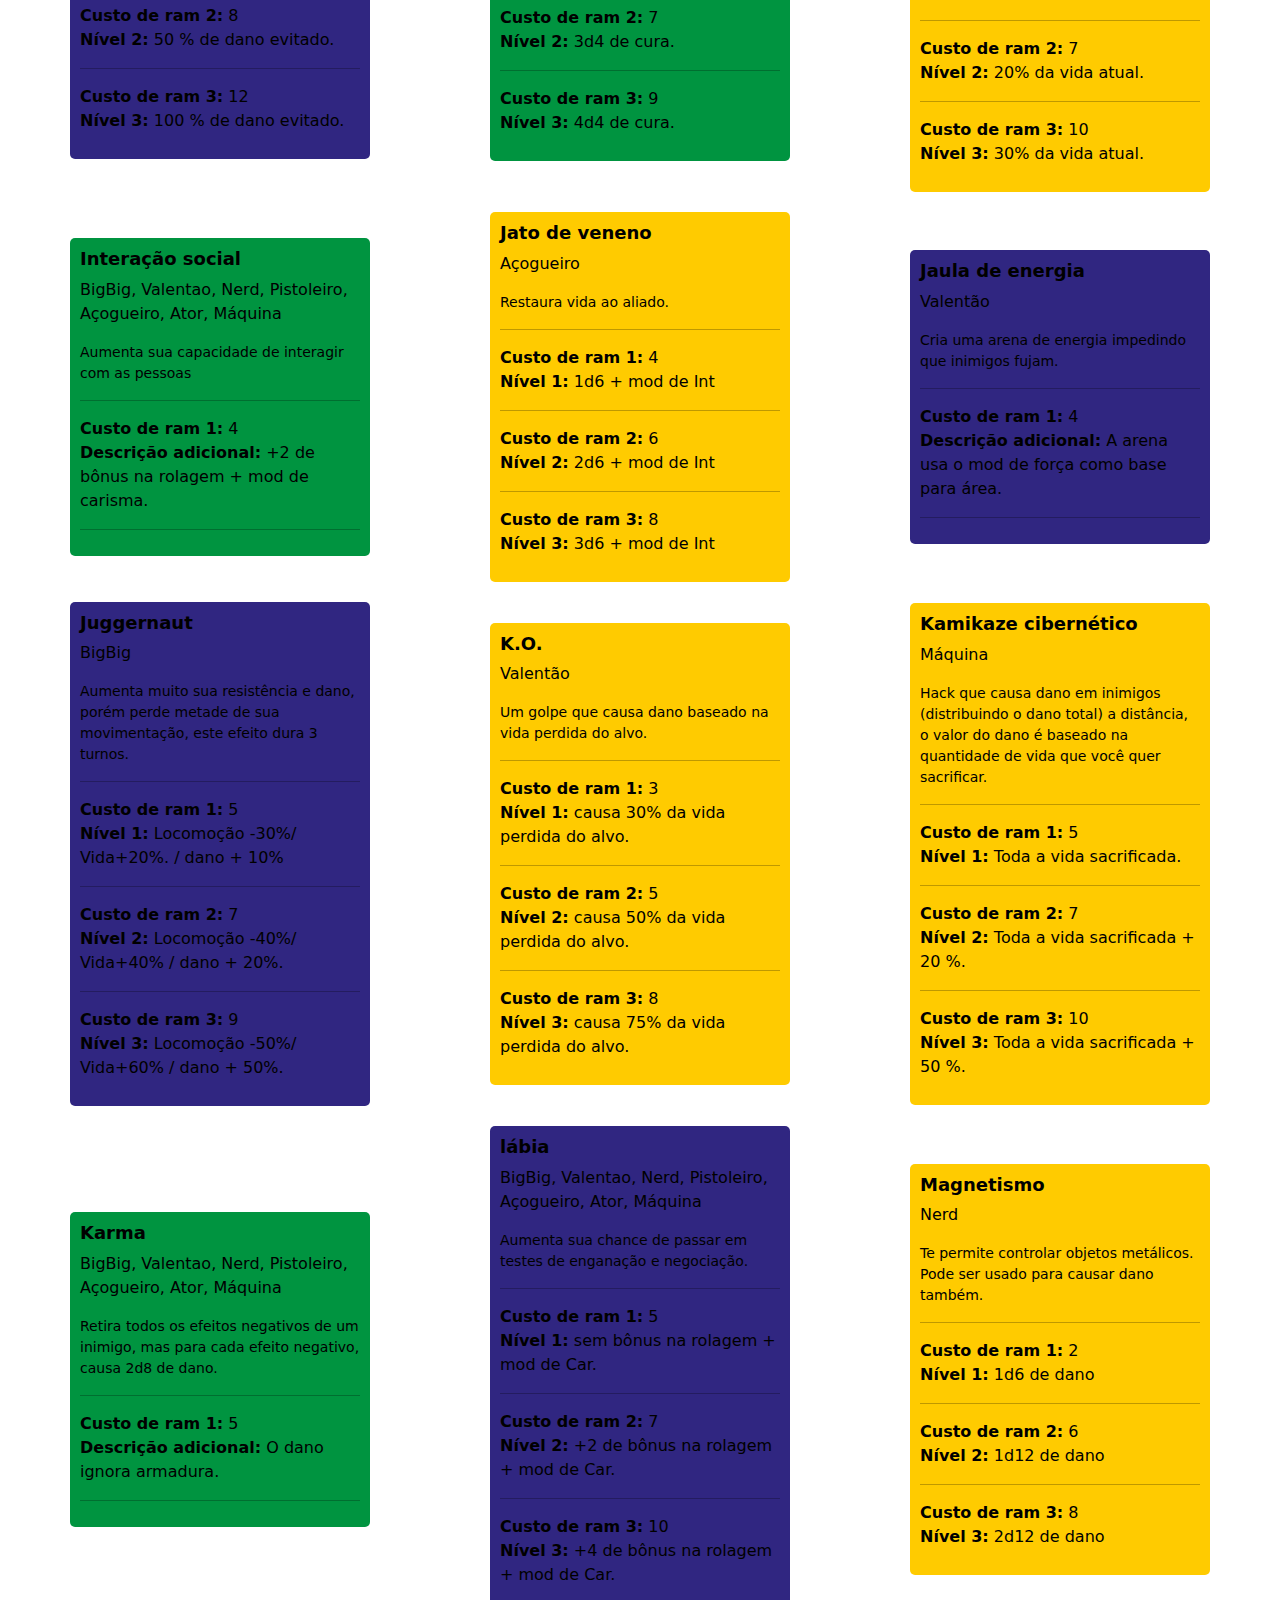
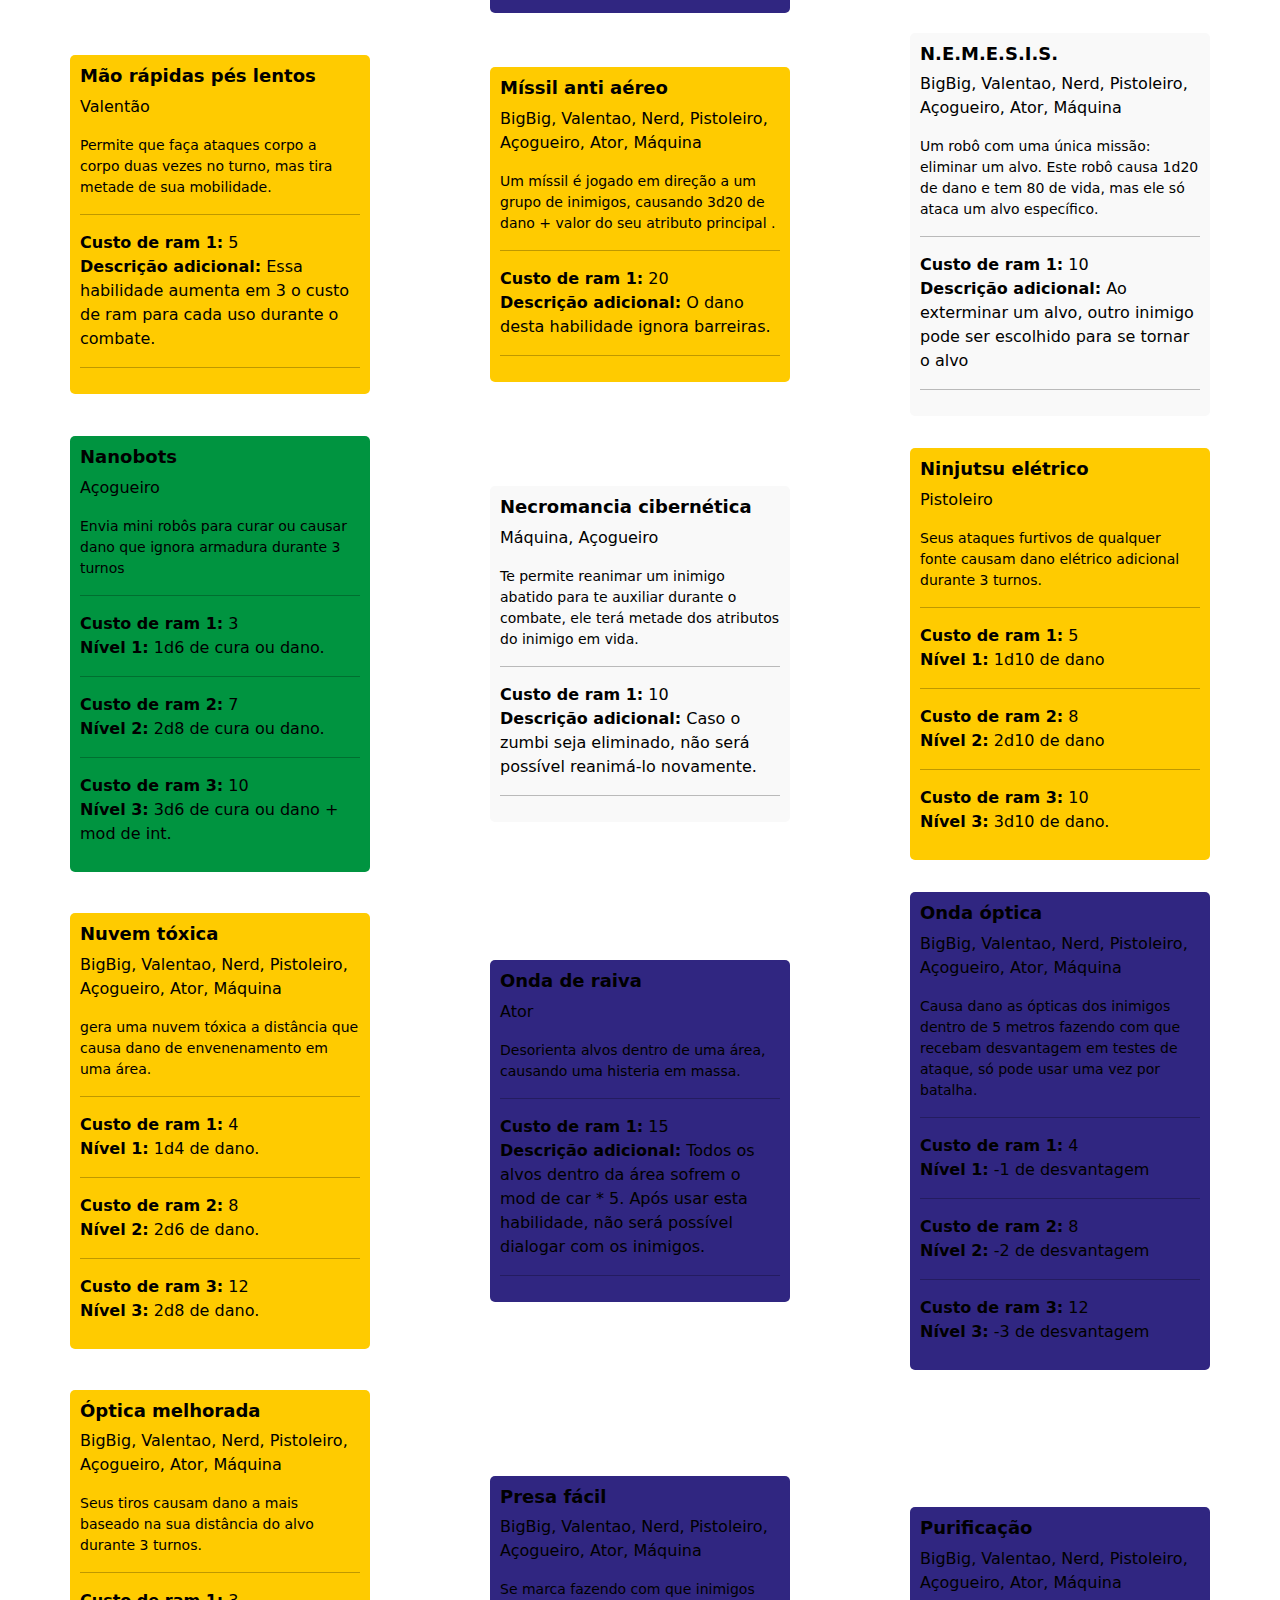
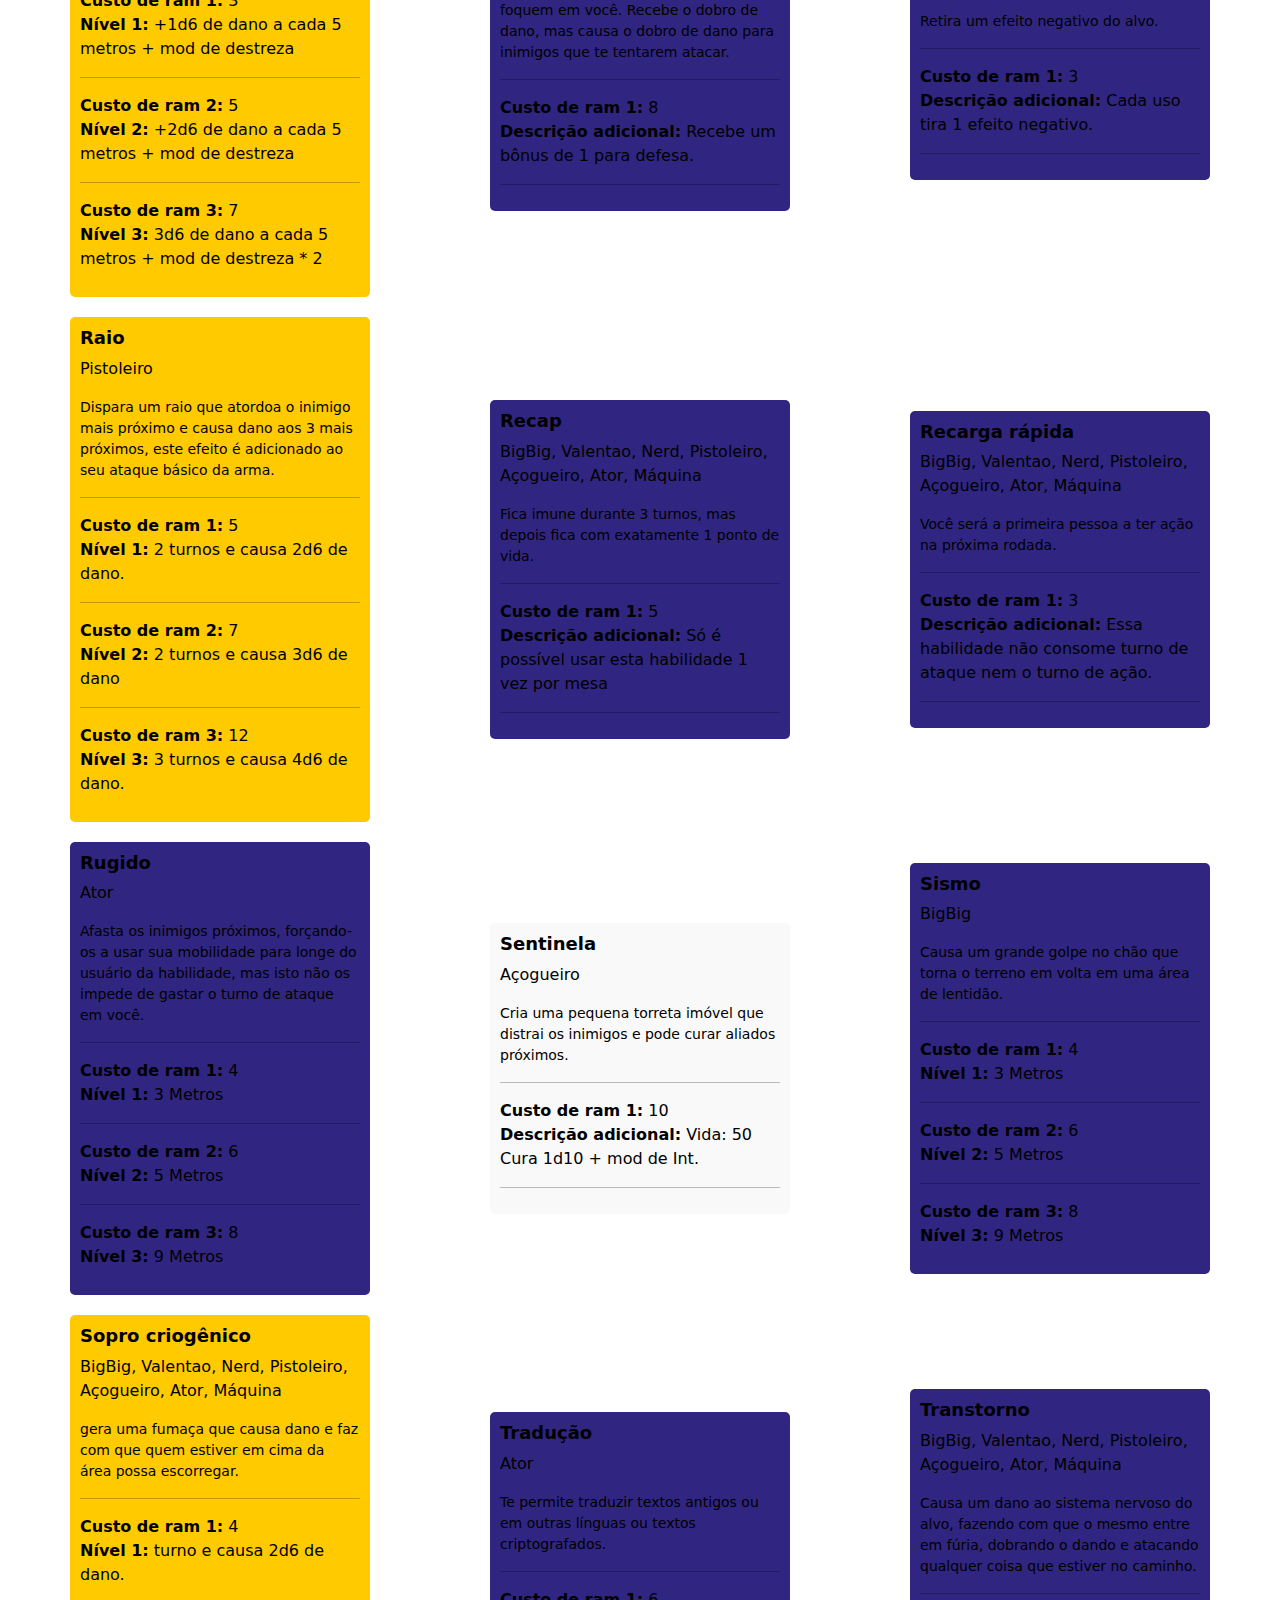
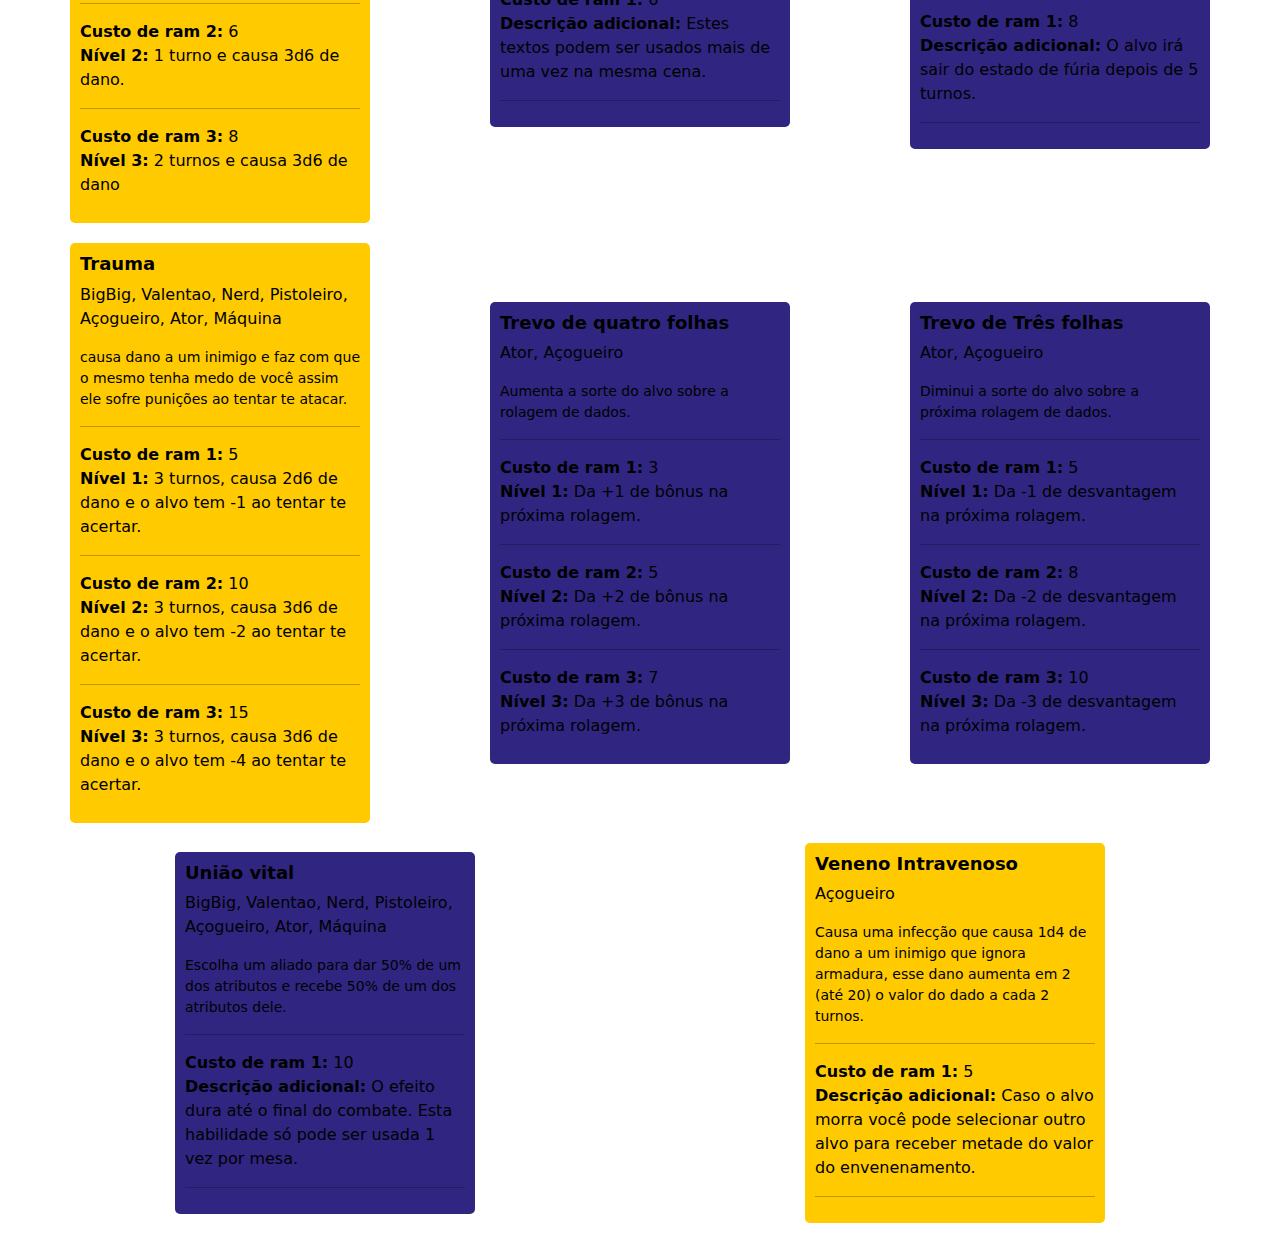
<file: habPas.html>
<!DOCTYPE html>
<html lang="pt-br">
  <head>
    <meta charset="UTF-8" />
    <meta name="viewport" content="width=device-width, initial-scale=1.0" />
    <meta
      name="description"
      content="Página do RPG CyberFunk-BR, aqui está o futuro distópico do Brasil."
    />
    <meta name="keywords" content="CyberFunk, RPG, Brasil, cyberpunk" />
    <meta name="robots" content="index, follow" />

    <title>CyberFunk-BR</title>

    <link rel="stylesheet" href="css/css.css" />
	    <link rel="stylesheet" href="css/cssHab.css" />
    <link rel="icon" type="image/png" href="img/icon.png" />
    <link
      href="https://cdn.jsdelivr.net/npm/bootstrap@5.3.3/dist/css/bootstrap.min.css"
      rel="stylesheet"
      integrity="sha384-QWTKZyjpPEjISv5WaRU9OFeRpok6YctnYmDr5pNlyT2bRjXh0JMhjY6hW+ALEwIH"
      crossorigin="anonymous"
    />
    <link rel="preconnect" href="https://fonts.googleapis.com" />
    <link rel="preconnect" href="https://fonts.gstatic.com" crossorigin />
    <link href="https://fonts.googleapis.com/css2?family=Bebas+Neue&display=swap" rel="stylesheet"/>
  </head>
  <body>
  <header>
   <nav class="navbar navbar-expand-lg navbar-light --bs-body-color">
      <img id="logo" src="img/logo.png" alt="Logo" />
      <a class="navbar-brand" href="#"></a>
      <button
        class="navbar-toggler"
        type="button"
        data-bs-toggle="collapse"
        data-bs-target="#navbarNav"
        aria-controls="navbarNav"
        aria-expanded="false"
        aria-label="Toggle navigation"
      >
        <span class="navbar-toggler-icon"></span>
      </button>
      <div class="collapse navbar-collapse" id="navbarNav">
        <ul class="navbar-nav">
          <li class="nav-item active">
            <a class="nav-link" id="txtLink" href="index.html">Home</a>
          </li>
          <li class="nav-item">
            <a class="nav-link" id="txtLink" href="criaçãoPersonagem.html">Criação personagem</a>
          </li>
          <li class="nav-item">
            <a class="nav-link" id="txtLink" href="habPas.html"
              >Habilidades e passivas<span class="visually-hidden">(Atual)</span></a>
          </li>
          <li class="nav-item">
            <a class="nav-link" id="txtLink" href="regras.html">Mundo e regras</a>
          </li>
        </ul>
        <button id="toggle-button" onclick="toggleMode()">🌑</button>
      </div>
    </nav>
  </header>
  <section id="txtIntroducao">
	<h2>Titulo</h2>
	<p>lorem ipsum sla oq tals parabens e etc.lorem ipsum sla oq tals parabens e etc.
	lorem ipsum sla oq tals parabens e etc.lorem ipsum sla oq tals parabens e etc.lorem ipsum sla oq tals parabens e etc.
	lorem ipsum sla oq tals parabens e etc.lorem ipsum sla oq tals parabens e etc.
	lorem ipsum sla oq tals parabens e etc.lorem ipsum sla oq tals parabens e etc.lorem ipsum sla oq tals parabens e etc.
	</P>
  
  </section>
   <div  class="baseS">
		<img id="base" class="dark-mode" src="img/parte inferior.png">
		<img id="base" class="light-mode" src="img/parte inferior2.png">
	</div>  
  <section id="filtros">
  
  <div class="passivas">
		<h2>Passivas</h2>
        <input type="text" id="searchInput2" placeholder="Pesquisar habilidade...">
		  <select id="typeFilter2">
            <option value="">Todos os Tipos</option>
            <option value="dano">Dano</option>
            <option value="cura">Cura</option>
            <option value="status">Status</option>
        </select>
		
		<section id="habs">
			<div id="passContainer" class="skills-container">
		</section>
  
  <div class="filters">
		<h2>Habilidades</h2>
        <input type="text" id="searchInput" placeholder="Pesquisar habilidade...">
        
        <!-- Filtros de Classe -->
        <select id="classFilter">
            <option value="">Todas as Classes</option>
            <option value="BigBig">BigBig</option>
            <option value="Nerd">Nerd</option>
            <option value="Pistoleiro">Pistoleiro</option>
			<option value="Valentao">Valentão</option>
			<option value="Acogueiro">Açogueiro</option>
			<option value="Ator">Ator</option>
			<option value="Maquina">Máquina</option>
        </select>

        <!-- Filtro de Tipo (Dano, Cura, Status) -->
        <select id="typeFilter">
            <option value="">Todos os Tipos</option>
            <option value="dano">Dano</option>
            <option value="cura">Cura</option>
            <option value="status">Status</option>
			<option value="criaturaserobos">Criaturas/Robos</option>
        </select>

    </div>
  
  </section>
  <section id="habs">
	 <div id="skillsContainer" class="skills-container">
  </section>
  
  </body>
    <script type="text/javascript" src="jsHabPas.js"></script>
	
	<script
      src="https://cdn.jsdelivr.net/npm/bootstrap@5.3.3/dist/js/bootstrap.bundle.min.js"
      integrity="sha384-YvpcrYf0tY3lHB60NNkmXc5s9fDVZLESaAA55NDzOxhy9GkcIdslK1eN7N6jIeHz"
      crossorigin="anonymous"
    ></script>
  
</html>
</file>
<file: css/css.css>
* {
    margin: 0px;
    padding: 0px;
}

.bebas-neue-regular {
    font-family: "Bebas Neue", sans-serif;
    font-weight: 400;
}
h2{
	 font-family: "Bebas Neue", sans-serif;
    font-weight: 400;
}
h4{
	font-family: "Bebas Neue", sans-serif;
    font-weight: 100;
}
.txtDesc{
	font-family:Times, Times New Roman, serif;
	color: #CC6363;}
#logo {
    min-width: 80px;
    width: 5%;
    margin: 0px 10%;
}

#txtLink {
    font-family: "Bebas Neue", sans-serif;
    font-size: 1.5em;
    color: #E81111; /* Cor do link em modo claro */
    text-decoration: none;
    transition: color 0.3s; /* Transição suave de cor */
}

#txtLink:hover {
    color: #B41C37; /* Cor ao passar o mouse sobre o link */
}


body {
    background-color: white;
    color: black;
		  overflow-x: hidden; 
    overflow-y: scroll;

}

.corpo {
    margin: 5vh 5% 0% 5%;
}

img.light-mode {
    display: block;
}

img.dark-mode {
    display: none;
}

body.dark-mode {
    background-color: #1E1E1E;
    color: white; /* Cor do texto em modo escuro */
}

body.dark-mode #txtLink {
    color: white; /* Cor do link em modo escuro */
}

body.dark-mode #txtLink:hover {
    color: #E81111; /* Cor do link ao passar o mouse em modo escuro */
}

body.dark-mode img.light-mode {
    display: none;
}

body.dark-mode img.dark-mode {
    display: block;
}
header{
background-color: #1E1E1E ;
position: fixed;
top: 0;
width:100%;
z-index:2;}

.--bs-body-color{
	background-color:white;
}
body.dark-mode .--bs-body-color{
	background-color:#1e1e1e;
}

.carrossel{
margin-top:8vh;}
.banner{
width:100%;
}
.banner img {
width:100%;
box-shadow:0;
}

.subt {
	text-align:left;
	font-family: "Bebas Neue", sans-serif;
}
.subt2{
	text-align:left;
	
}
.accordion-button {
    font-family: "Bebas Neue", sans-serif; /* Altere para a fonte desejada */
    font-size: 16px; /* Altere o tamanho da fonte conforme necessário */
}
.accordion-button:hover {
background-color:#E81111;
}
#toggle-button{
	margin-left:5%;
	background-color:transparent;
	width:50px;
    padding: 10px;
    border: none;
    cursor: pointer;
    z-index: 4;
    align-self: center;
}

::-webkit-scrollbar {
    width: 12px; /* Largura da barra de rolagem */
    z-index: 1;
}

::-webkit-scrollbar-track {
    background: #f0f0f0; /* Cor do fundo da área de rolagem */
    z-index: 1;
}

::-webkit-scrollbar-thumb {
    background: #E81111; /* Cor inicial da parte que desliza */
    border-radius: 50px;
    border: solid #f0f0f0 3px;
    margin: 0px 5px;
    z-index: 1;
}

::-webkit-scrollbar-thumb:hover {
    background: #c81010; /* Cor da parte que desliza quando o mouse está sobre ela */
    z-index: 1;
}
</file>
<file: css/inicio.css>
.gifFundo {
    position: relative; /* Tornar o contêiner de fundo relativo para o posicionamento absoluto interno */
    width: 100%;
    height: 60vh;
    box-shadow: inset 0 0 50px white;
}

.fundoGif {
    width: 100%;
    height: 110%;
    object-fit: cover; /* Garantir que o GIF cubra toda a área */
}

#textoGif {
    position: absolute; /* Posicionar o texto sobre o GIF */
    background-color: rgba(100, 100, 100, 0.3);
    width: 40%;
    height: 60vh;
    color: white;
    top: 60%; /* Posicionar verticalmente no meio do contêiner */
    left: 18%; /* Posicionar horizontalmente no meio do contêiner */
    transform: translate(-50%, -50%); /* Centralizar o bloco */
    display: flex;
    align-items: center;
    justify-content: center;
    padding: 1em; /* Adicionar um pouco de espaço interno */
    box-sizing: border-box; /* Incluir padding e border no cálculo de largura e altura */
}

.txtV {
    margin: 0; /* Remover a margem padrão do <p> */
    text-align: center; /* Centralizar o texto */
}

.mundo {
    margin: 5vh 6%;
}

.mundo img {
    min-width: 400px;
    width: 100%;
}
.musicaMenu {
    z-index: 2;
    margin-left: 96%; /* Começa fora da tela */
    top: 50%;
    position: fixed;
    width: 25%;
    height: 15%;
    transition: margin-left 0.5s ease;
    background-color: red;
}

.musicaMenu:hover {
    margin-left: 80%; /* Desliza para dentro da tela ao passar o mouse */
}
#base {
    height: 70px;
    min-height: 50px;
    position: relative;
    margin-bottom: 3%;
    overflow: hidden;
    animation: base 20s linear infinite;
}

@keyframes base {
    0% { left: -30%; } 
    100% { left: 0%; }
}

.sliderMundo {
    margin: 5% 5%;
}

.container {
    display: flex;
    width: 100%;
}

.text-area {
    width: 50%;
    display: flex;
    justify-content: center;
    align-items: center;
    background-color: #f4f4f4;
    padding: 20px;
}

.slider-area {
    width: 50%;
    position: relative;
}

.slider {
    width: 100%;
    display: flex;
    overflow: hidden;
}

.slide {
    width: 100%;
    transition: transform 0.5s ease-in-out;
}

.prev {
    left: 10px;
}

.next {
    right: 10px;
}

.bannerTela {
    width: 100%;
    height: 50vh;
}

.bannerTela img {
    width: 100%;
    height: 50vh;
}

.mundoBl {
    background-image: url("../img/FundoPalco.png"); /* Caminho relativo ao arquivo CSS */
    width: 100%;
    background-size: cover;
    background-position: center;
}

.txtMundo {
    width: 45%;
    height: 60%;
    margin: 5% 5% 5% 50%;
    padding: 2%;
}

.txtMundoDentro {
    background-color: white;
    padding: 4%;
}

body.dark-mode .txtMundoDentro {
    background-color: #1e1e1e;
}


.txtSlider1 p {
    width: 100%;
	font-size:1.2em;
    text-align: justify;
}
.carousel-item img{
	height:50%;
}

#txtSlider {
    min-width: 300px;
}

.baseS {
    position: relative;
    overflow: hidden;
}

.carousel-item img {
    min-width: 300px;
}
.lojasCont{
	overflow:hidden;
}
.itemLoja img {
    margin-left: -60%;
    width: 80%;
    transition: margin-left 0.5s ease; /* Transição suave de 0.5 segundos */
}

.itemLoja img:hover {
    margin-left: 0%; /* Efeito hover padrão */
}

/* Estilo para dispositivos móveis */
@media (max-width: 800px) {
	.musicaMenu {
    z-index: 2;
    margin-left: 95%; /* Começa fora da tela */
    top: 50%;
    position: fixed;
    width: 45%;
    height: 15%;
    transition: margin-left 0.5s ease;
    background-color: red;
}
.musicaMenu:hover {
    margin-left: 60%; /* Desliza para dentro da tela ao passar o mouse */
}
	.txtMundo {
    width: 80%;
    height: 60%;
    margin: 5% 5% 5% 10%;
    padding: 2%;
}
    .itemLoja img {
        margin-left: -128%; /* Deslocamento em telas pequenas */
        width: 900px; /* Tamanho fixo para manter a legibilidade */
    }

    .itemLoja img:hover {
        margin-left: -75%; /* Efeito hover em telas pequenas */
    }
}

@media (max-width: 400px) {
	.musicaMenu {
    z-index: 2;
    margin-left: 95%; /* Começa fora da tela */
    top: 50%;
    position: fixed;
    width: 65%;
    height: 15%;
    transition: margin-left 0.5s ease;
    background-color: red;}
	.musicaMenu:hover {
    margin-left: 45%; /* Desliza para dentro da tela ao passar o mouse */
}
	.txtMundo {
    width: 80%;
    height: 60%;
    margin: 5% 5% 5% 10%;
    padding: 2%;
}
    .itemLoja img {
        margin-left: -188%; /* Deslocamento em telas pequenas */
        width: 900px; /* Tamanho fixo para manter a legibilidade */
    }

    .itemLoja img:hover {
        margin-left: -95%; /* Efeito hover em telas pequenas */
    }
}

.contFam {
    display: flex;
    flex-wrap: wrap;
    justify-content: space-around;
}

.itemFam {
    position: relative;
    width: 18%; /* Ajuste a largura para garantir que cinco itens caibam em uma linha */
    min-width: 200px;
    margin: 10px; /* Adiciona espaço entre os itens */
    text-align: center; /* Alinha o conteúdo centralmente */
}

.itemFam img {
    width: 80%; /* Ajuste a largura da imagem */
    transition: transform 0.5s ease;
}

.hover-content {
    color: white;
    position: absolute;
    top: 0; /* Ajuste conforme necessário */
    left: 0; /* Ajuste conforme necessário */
    width: 100%; /* Ou ajuste conforme necessário */
    height: 100%; /* Ou ajuste conforme necessário */
    display: flex;
    align-items: center;
    padding: 10px;
    gap: 10px;
    flex-direction: column;
    opacity: 0; /* Começa invisível */
    transition: opacity 0.5s ease; /* Transição suave para aparecer */
    background-color: rgba(20, 20, 20, 0.9);
	overflow-y: auto;
}
.contFamDesc{
	width:90%;
	Margin:auto;
	display:flex;
}
.contFamDesc1{
	min-width:300px;
	display:flex;
	flex-direction:column;
}
.contFamDesc2{
	text-align:justify;
	font-size:1.2em;
	min-width:300px;
	display:flex;
	flex-direction:column;
}
.contFamDesc2 h{
	text-align:left;
}
.contFamDesc1-1{
	display:flex;
	gap:10%;
	align-items: center;
	margin:auto;
}
.contFamDesc1-2{
	margin-top:5%;
}
.contFamDesc1-2 img{
	width:100%;
	
}
.image-container:hover .hover-content {
    opacity: 1; /* Fica visível ao passar o mouse */
}

.cont1Hov {
    display: flex;
    align-items: center;
    gap: 5px;
}

.cont2Hov p {
    text-align: left;
}
</file>
<file: css/cssHab.css>
#txtIntroducao{
	margin:80px 5% 0px 5%;
	
}
#filtros{
	margin:0px 5% 0px 5%;
	
}
.baseS {
    position: relative;
    overflow: hidden;
}
#base {
    height: 70px;
    min-height: 50px;
    position: relative;
    margin-bottom: 3%;
    overflow: hidden;
    animation: base 20s linear infinite;
}

@keyframes base {
    0% { left: -30%; } 
    100% { left: 0%; }
}
@media (max-width:600px){
	#txtIntroducao{
	margin-top:22%;
}
}

@media (max-width:800px){
	#txtIntroducao{
	margin-top:12%;
}
}



.skills-container {
    display: flex;
    flex-wrap: wrap;
    gap: 20px;
    padding: 20px;
	justify-content:space-between;
}

.skill-card {
    min-width: 300px;
    margin: auto;
    color: black;
    width: 20%;
    padding: 10px;
    background-color: #f9f9f9;
    border-radius: 5px;
    transition: background 0.5s ease, -webkit-text-fill-color 0.5s ease, box-shadow 0.5s ease; /* Suaviza a transição */
    box-shadow: none; /* Sem sombra inicialmente */
	transform: scale(1);
}
@keyframes pulseEffect {
    0% {
        transform: scale(1); /* Tamanho inicial */
    }
    50% {
        transform: scale(1.01); /* Aumenta ligeiramente */
    }
    100% {
        transform: scale(1); /* Volta ao tamanho normal */
    }
}

.skill-card:hover {
    box-shadow: rgba(128, 128, 128, 0.4) 5px 5px, 
                rgba(128, 128, 128, 0.3) 10px 10px, 
                rgba(128, 128, 128, 0.2) 15px 15px, 
                rgba(128, 128, 128, 0.1) 20px 20px, 
                rgba(128, 128, 128, 0.05) 25px 25px;
				animation: pulseEffect 0.6s ease-in-out forwards;}

 .dark-mode .skill-card:hover{
	box-shadow: rgba(0, 0, 10, 0.25) 0px 0px 30px 30px  inset;
    background: linear-gradient(to right, #2196f3, #43a047, #ffcb00, #ffcb00);
	 -webkit-background-clip: text;
    -webkit-text-fill-color: transparent;
	animation:none;
}

.skill-title {
    font-size: 18px;
    font-weight: bold;
}

.skill-description {
    font-size: 14px;
}


.dano-bg {
    background-color: #ffcb00; /* vermelho */
}

.cura-bg {
    background-color: #009440; /* azul */
}

.status-bg {
    background-color: #302681; /* verde */
}
.criaturaserobos{
	background-color: white;
}
</file>
